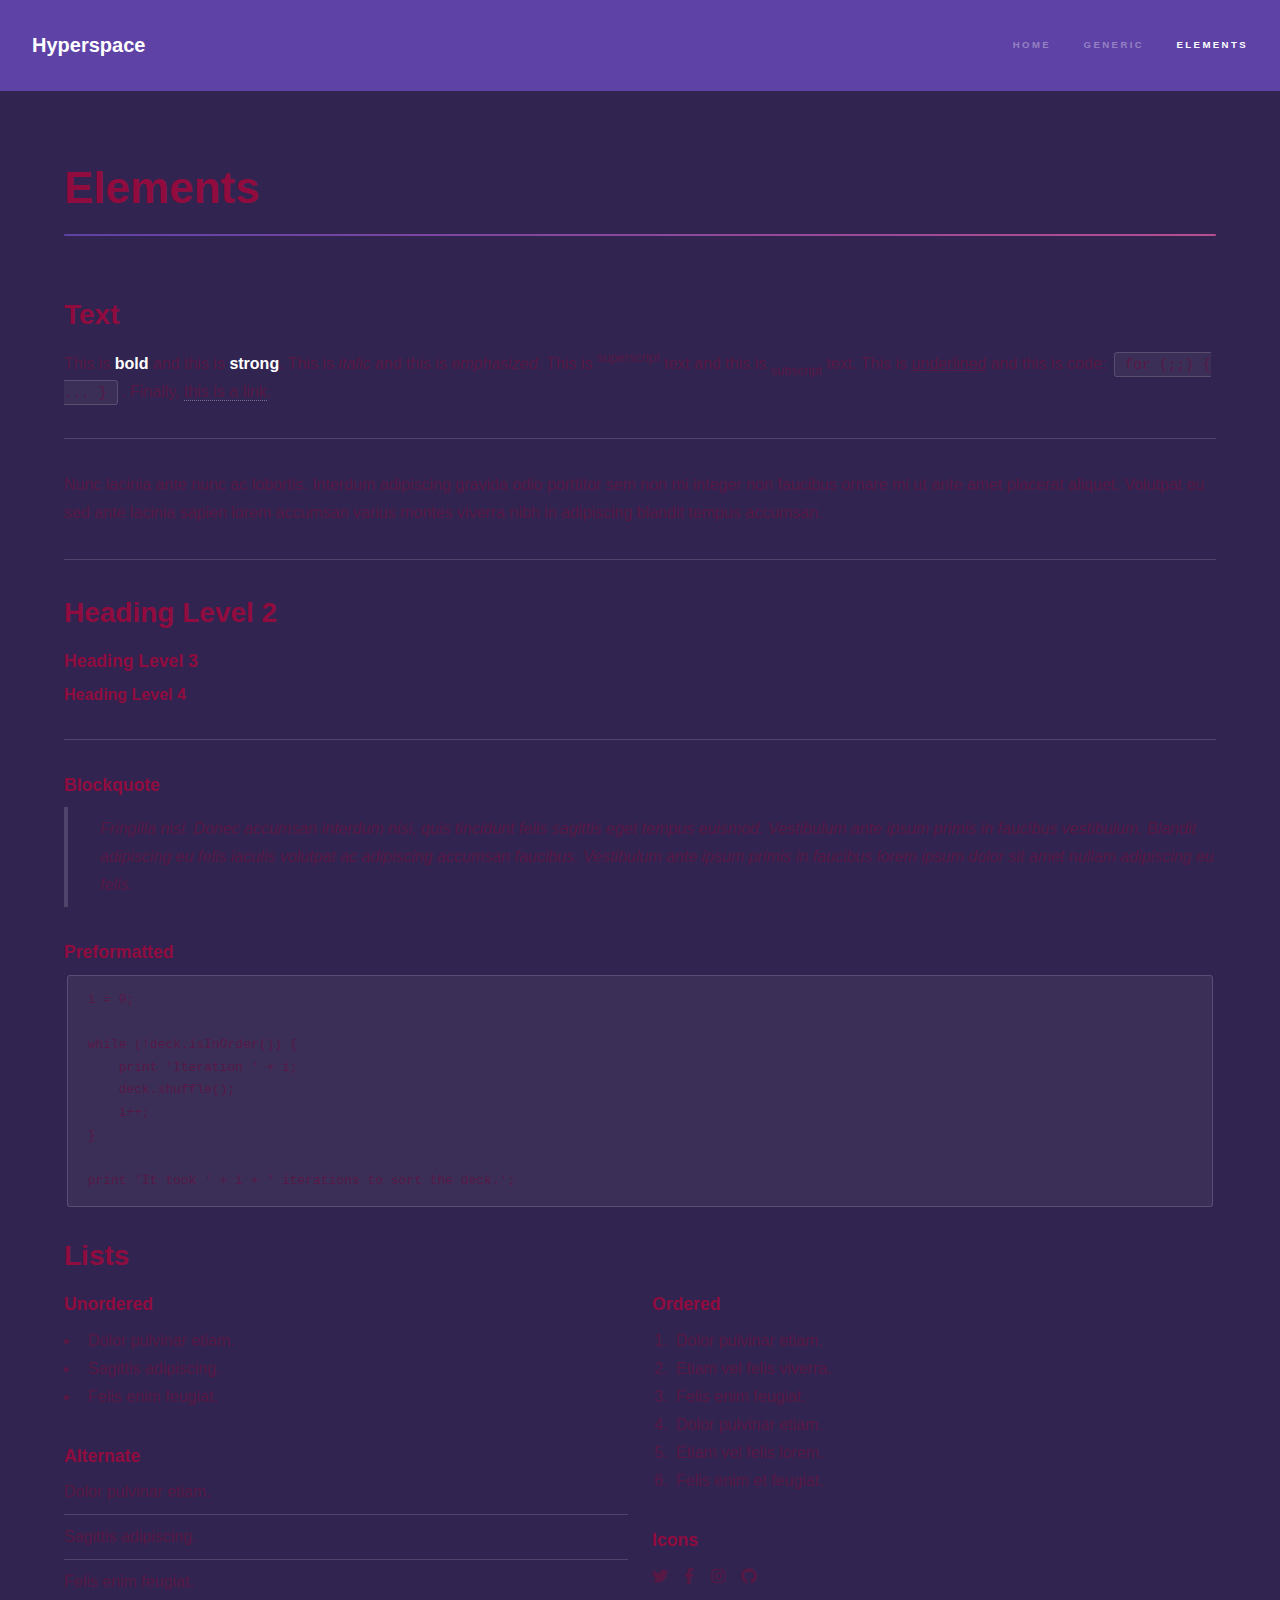
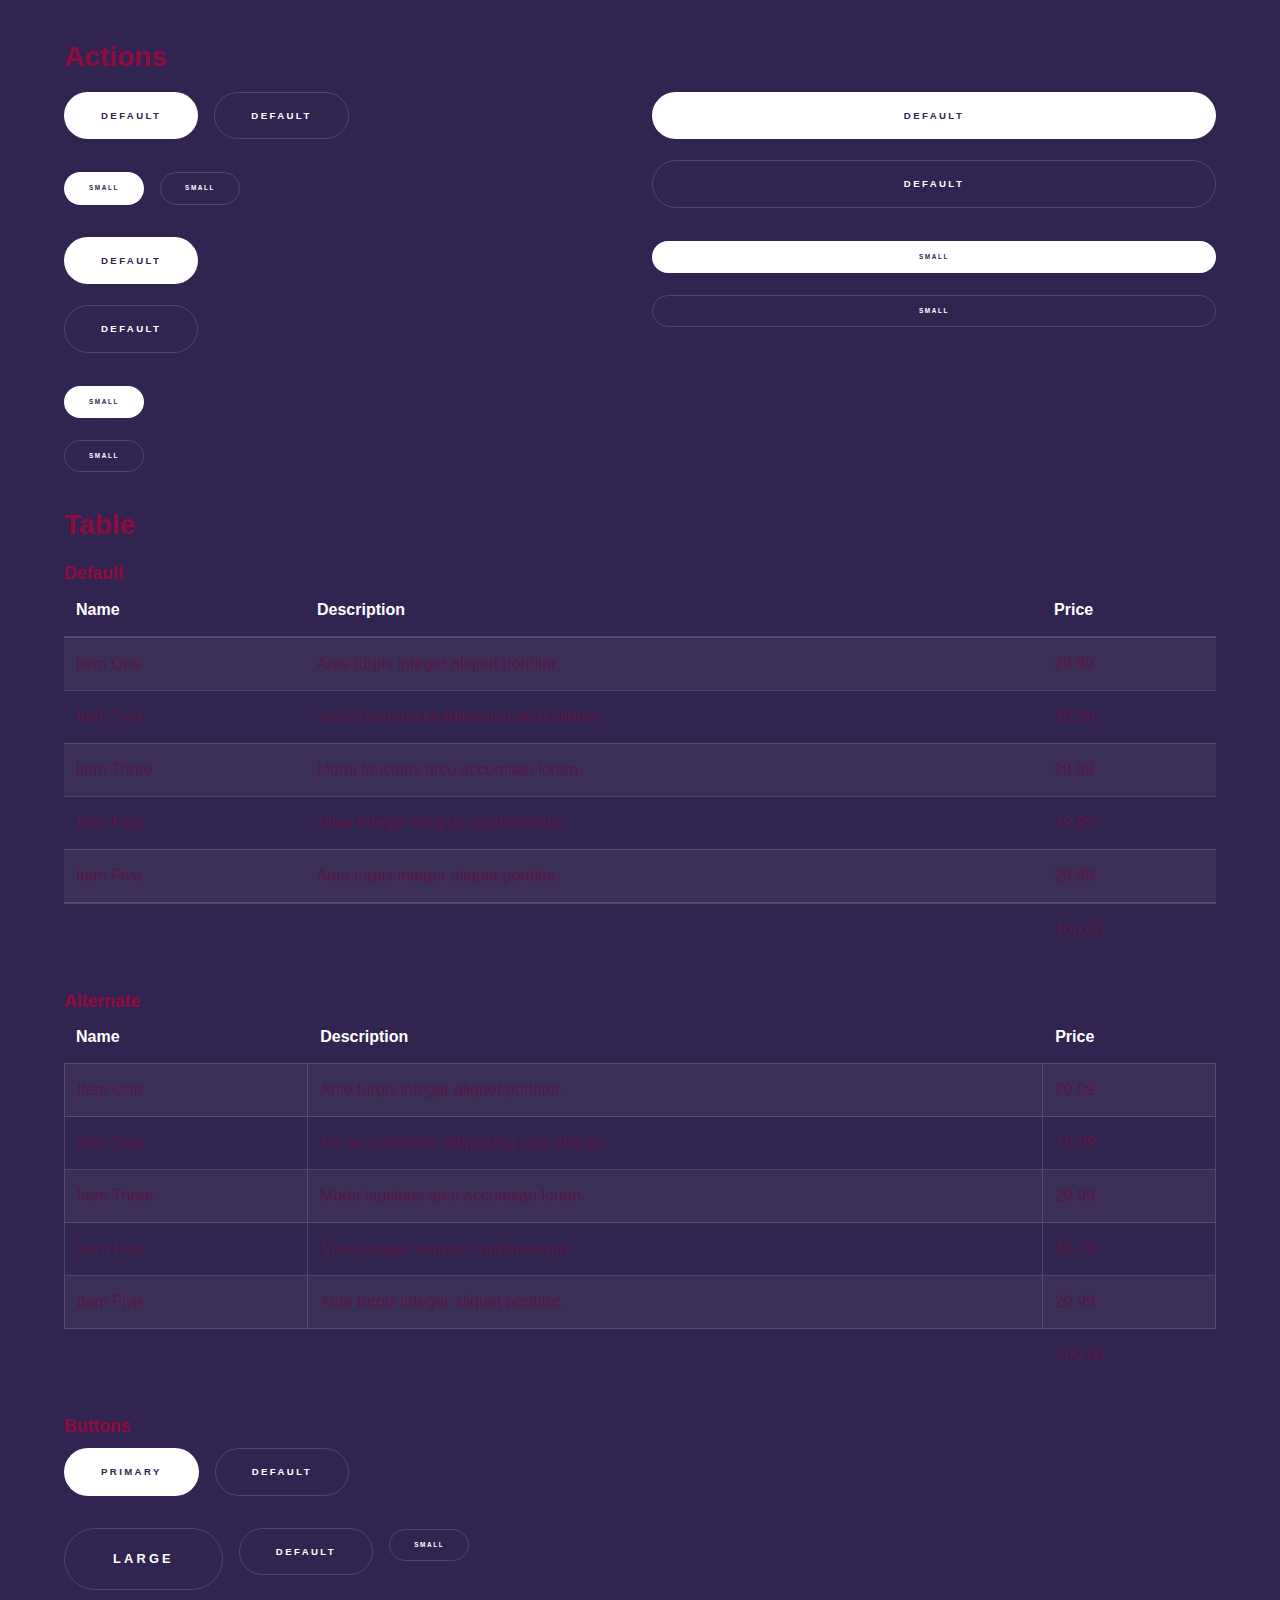
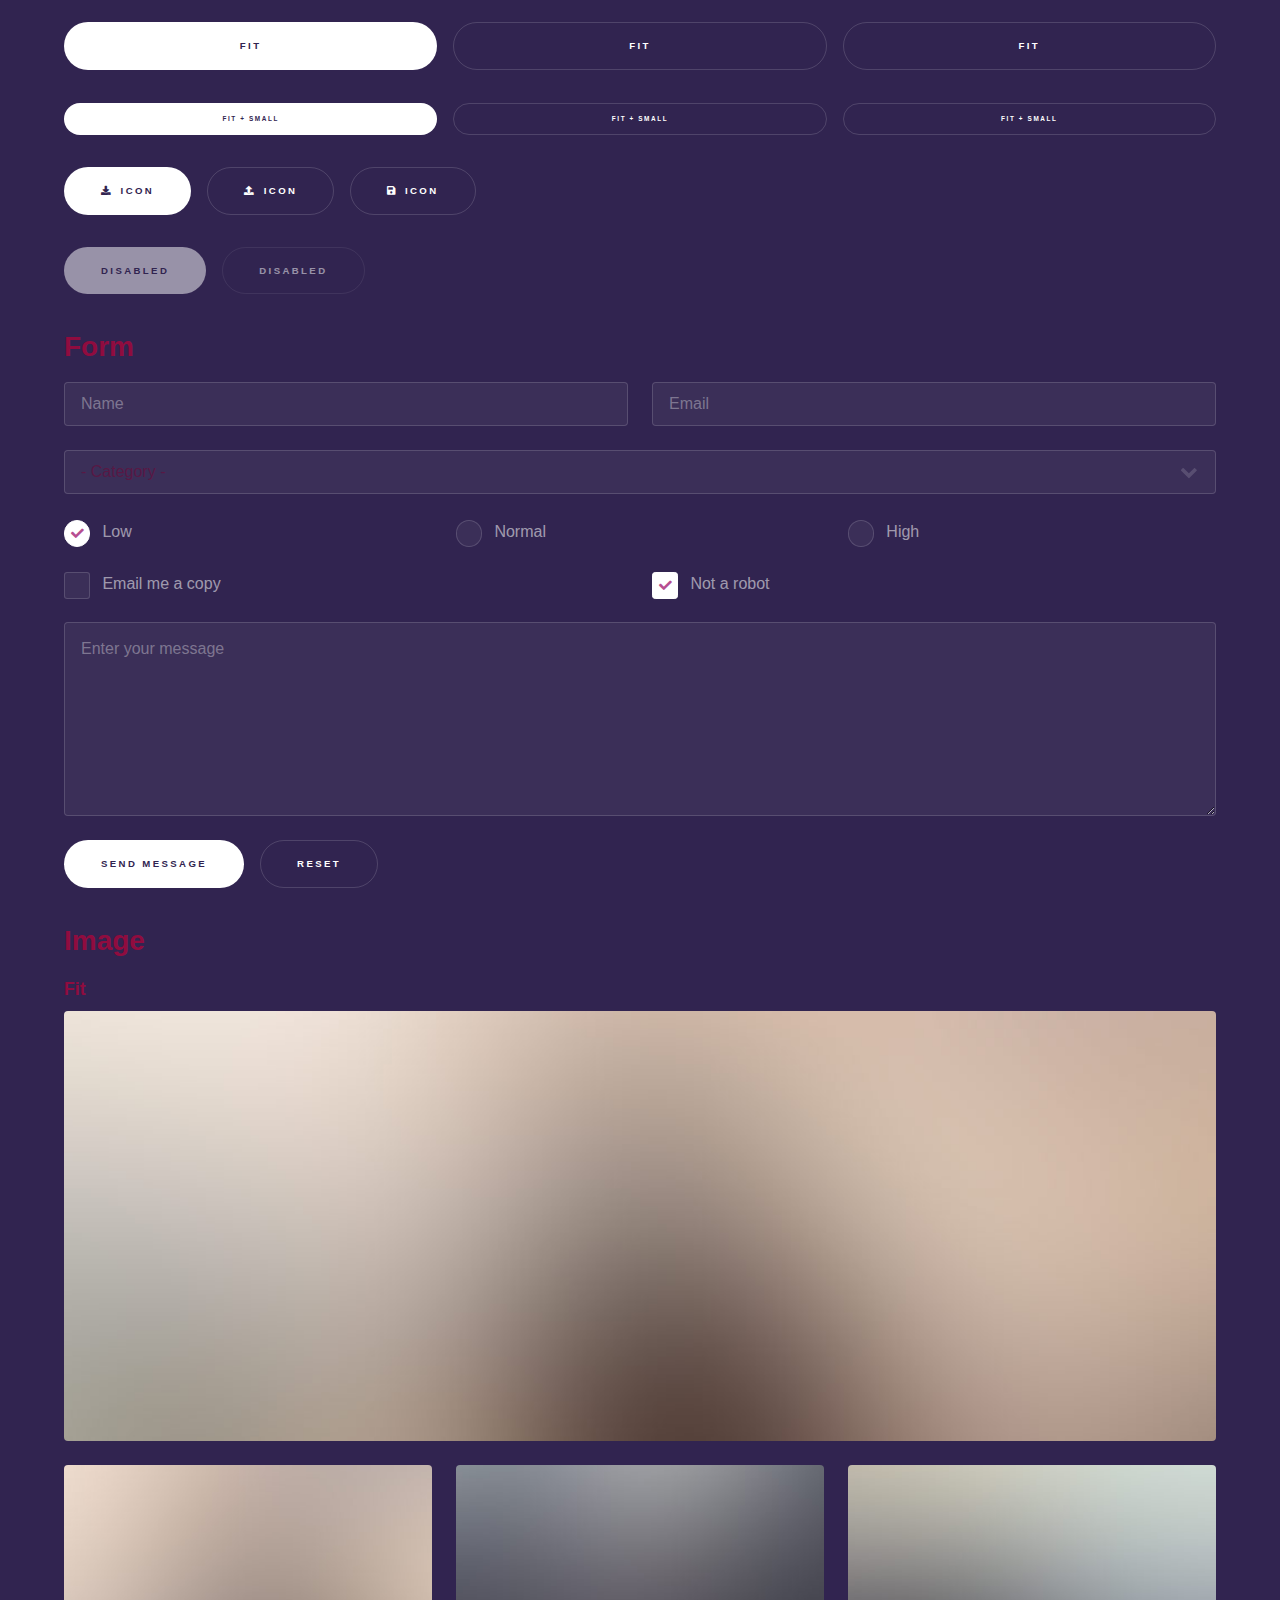
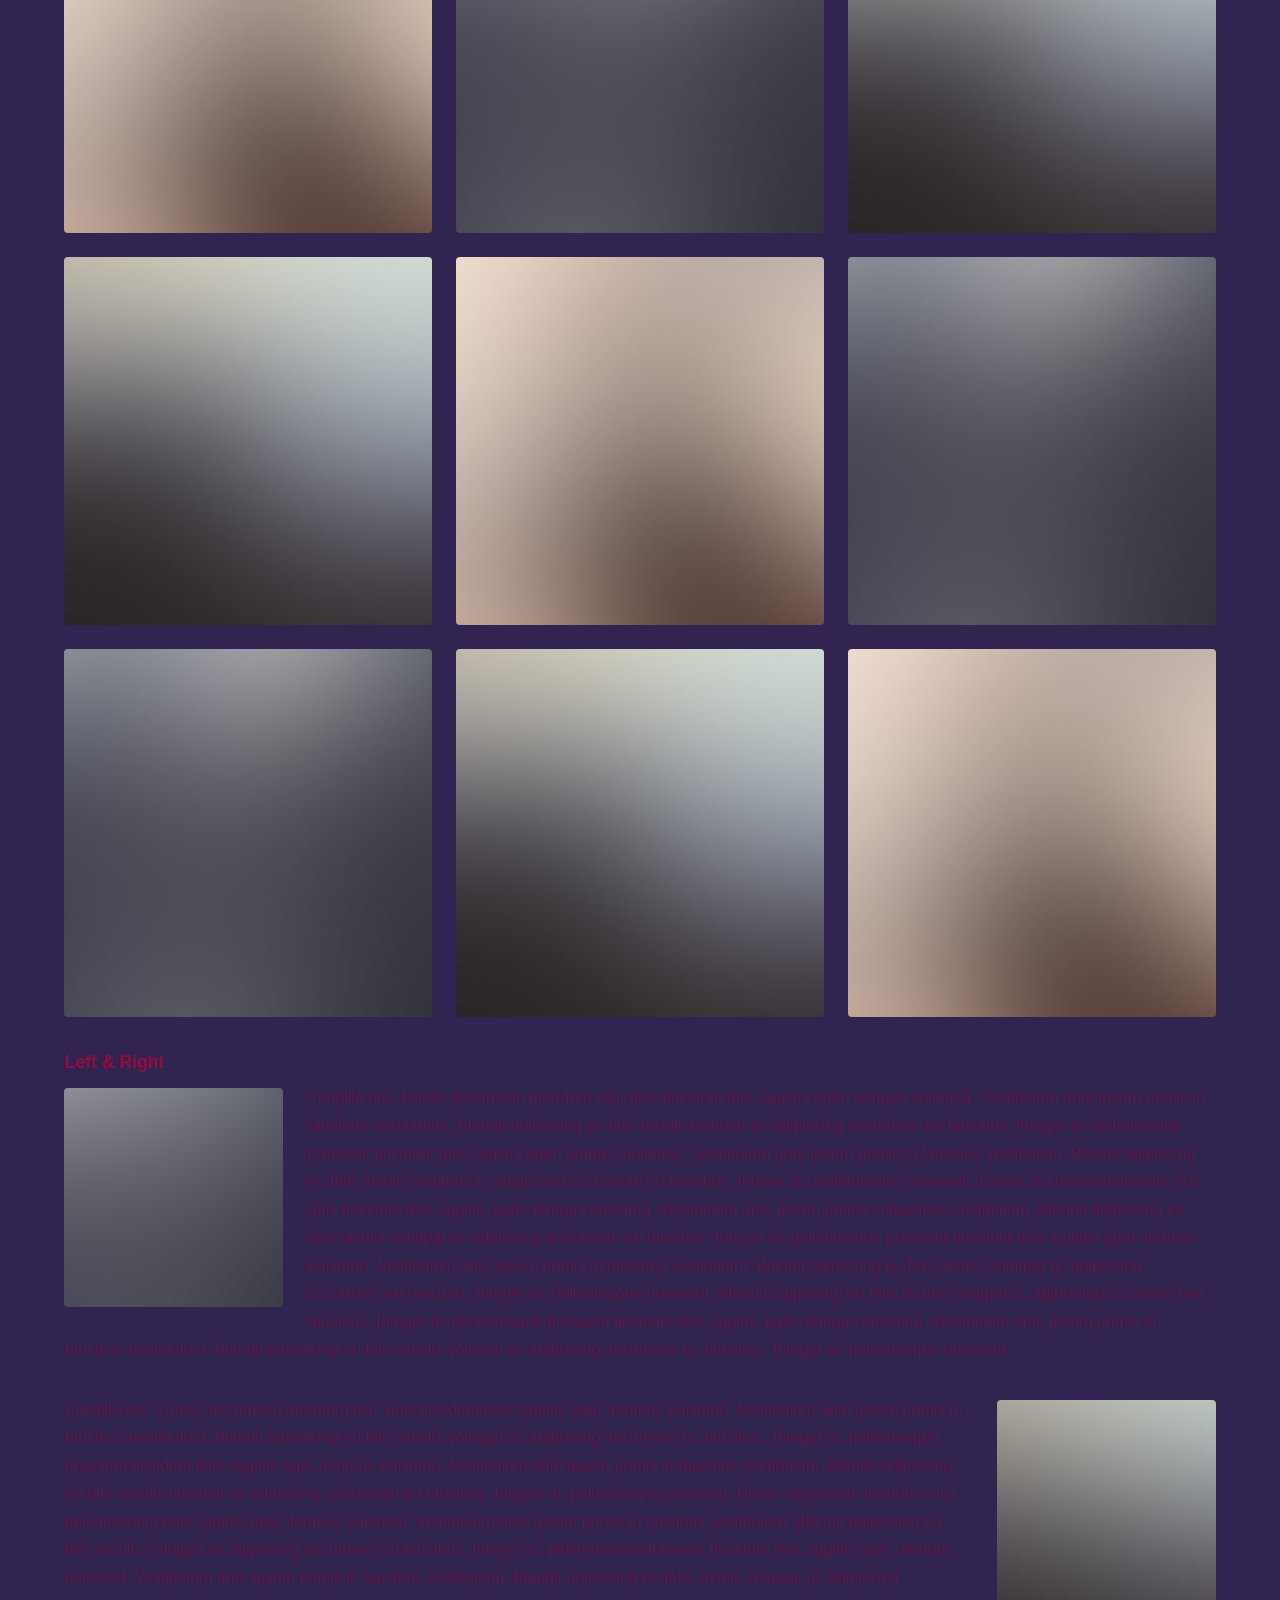
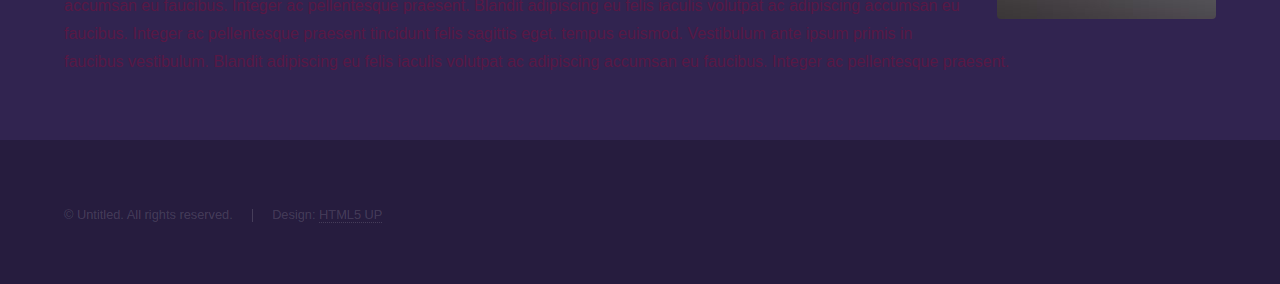
<file: elements.html>
<!DOCTYPE HTML>
<!--
	Hyperspace by HTML5 UP
	html5up.net | @ajlkn
	Free for personal and commercial use under the CCA 3.0 license (html5up.net/license)
-->
<html>
	<head>
		<title>Elements - Hyperspace by HTML5 UP</title>
		<meta charset="utf-8" />
		<meta name="viewport" content="width=device-width, initial-scale=1, user-scalable=no" />
		<link rel="stylesheet" href="assets/css/main.css" />
		<noscript><link rel="stylesheet" href="assets/css/noscript.css" /></noscript>
	</head>
	<body class="is-preload">

		<!-- Header -->
			<header id="header">
				<a href="index.html" class="title">Hyperspace</a>
				<nav>
					<ul>
						<li><a href="index.html">Home</a></li>
						<li><a href="generic.html">Generic</a></li>
						<li><a href="elements.html"  class="active">Elements</a></li>
					</ul>
				</nav>
			</header>

		<!-- Wrapper -->
			<div id="wrapper">

				<!-- Main -->
					<section id="main" class="wrapper">
						<div class="inner">
							<h1 class="major">Elements</h1>

							<!-- Text -->
								<section>
									<h2>Text</h2>
									<p>This is <b>bold</b> and this is <strong>strong</strong>. This is <i>italic</i> and this is <em>emphasized</em>.
									This is <sup>superscript</sup> text and this is <sub>subscript</sub> text.
									This is <u>underlined</u> and this is code: <code>for (;;) { ... }</code>. Finally, <a href="#">this is a link</a>.</p>
									<hr />
									<p>Nunc lacinia ante nunc ac lobortis. Interdum adipiscing gravida odio porttitor sem non mi integer non faucibus ornare mi ut ante amet placerat aliquet. Volutpat eu sed ante lacinia sapien lorem accumsan varius montes viverra nibh in adipiscing blandit tempus accumsan.</p>
									<hr />
									<h2>Heading Level 2</h2>
									<h3>Heading Level 3</h3>
									<h4>Heading Level 4</h4>
									<hr />
									<h3>Blockquote</h3>
									<blockquote>Fringilla nisl. Donec accumsan interdum nisi, quis tincidunt felis sagittis eget tempus euismod. Vestibulum ante ipsum primis in faucibus vestibulum. Blandit adipiscing eu felis iaculis volutpat ac adipiscing accumsan faucibus. Vestibulum ante ipsum primis in faucibus lorem ipsum dolor sit amet nullam adipiscing eu felis.</blockquote>
									<h3>Preformatted</h3>
									<pre><code>i = 0;

while (!deck.isInOrder()) {
    print 'Iteration ' + i;
    deck.shuffle();
    i++;
}

print 'It took ' + i + ' iterations to sort the deck.';</code></pre>
								</section>

							<!-- Lists -->
								<section>
									<h2>Lists</h2>
									<div class="row">
										<div class="col-6 col-12-medium">
											<h3>Unordered</h3>
											<ul>
												<li>Dolor pulvinar etiam.</li>
												<li>Sagittis adipiscing.</li>
												<li>Felis enim feugiat.</li>
											</ul>
											<h3>Alternate</h3>
											<ul class="alt">
												<li>Dolor pulvinar etiam.</li>
												<li>Sagittis adipiscing.</li>
												<li>Felis enim feugiat.</li>
											</ul>
										</div>
										<div class="col-6 col-12-medium">
											<h3>Ordered</h3>
											<ol>
												<li>Dolor pulvinar etiam.</li>
												<li>Etiam vel felis viverra.</li>
												<li>Felis enim feugiat.</li>
												<li>Dolor pulvinar etiam.</li>
												<li>Etiam vel felis lorem.</li>
												<li>Felis enim et feugiat.</li>
											</ol>
											<h3>Icons</h3>
											<ul class="icons">
												<li><a href="#" class="icon brands fa-twitter"><span class="label">Twitter</span></a></li>
												<li><a href="#" class="icon brands fa-facebook-f"><span class="label">Facebook</span></a></li>
												<li><a href="#" class="icon brands fa-instagram"><span class="label">Instagram</span></a></li>
												<li><a href="#" class="icon brands fa-github"><span class="label">Github</span></a></li>
											</ul>
										</div>
									</div>
									<h2>Actions</h2>
									<div class="row">
										<div class="col-6 col-12-medium">
											<ul class="actions">
												<li><a href="#" class="button primary">Default</a></li>
												<li><a href="#" class="button">Default</a></li>
											</ul>
											<ul class="actions small">
												<li><a href="#" class="button primary small">Small</a></li>
												<li><a href="#" class="button small">Small</a></li>
											</ul>
											<ul class="actions stacked">
												<li><a href="#" class="button primary">Default</a></li>
												<li><a href="#" class="button">Default</a></li>
											</ul>
											<ul class="actions stacked">
												<li><a href="#" class="button primary small">Small</a></li>
												<li><a href="#" class="button small">Small</a></li>
											</ul>
										</div>
										<div class="col-6 col-12-medium">
											<ul class="actions stacked">
												<li><a href="#" class="button primary fit">Default</a></li>
												<li><a href="#" class="button fit">Default</a></li>
											</ul>
											<ul class="actions stacked">
												<li><a href="#" class="button primary small fit">Small</a></li>
												<li><a href="#" class="button small fit">Small</a></li>
											</ul>
										</div>
									</div>
								</section>

							<!-- Table -->
								<section>
									<h2>Table</h2>
									<h3>Default</h3>
									<div class="table-wrapper">
										<table>
											<thead>
												<tr>
													<th>Name</th>
													<th>Description</th>
													<th>Price</th>
												</tr>
											</thead>
											<tbody>
												<tr>
													<td>Item One</td>
													<td>Ante turpis integer aliquet porttitor.</td>
													<td>29.99</td>
												</tr>
												<tr>
													<td>Item Two</td>
													<td>Vis ac commodo adipiscing arcu aliquet.</td>
													<td>19.99</td>
												</tr>
												<tr>
													<td>Item Three</td>
													<td> Morbi faucibus arcu accumsan lorem.</td>
													<td>29.99</td>
												</tr>
												<tr>
													<td>Item Four</td>
													<td>Vitae integer tempus condimentum.</td>
													<td>19.99</td>
												</tr>
												<tr>
													<td>Item Five</td>
													<td>Ante turpis integer aliquet porttitor.</td>
													<td>29.99</td>
												</tr>
											</tbody>
											<tfoot>
												<tr>
													<td colspan="2"></td>
													<td>100.00</td>
												</tr>
											</tfoot>
										</table>
									</div>

									<h3>Alternate</h3>
									<div class="table-wrapper">
										<table class="alt">
											<thead>
												<tr>
													<th>Name</th>
													<th>Description</th>
													<th>Price</th>
												</tr>
											</thead>
											<tbody>
												<tr>
													<td>Item One</td>
													<td>Ante turpis integer aliquet porttitor.</td>
													<td>29.99</td>
												</tr>
												<tr>
													<td>Item Two</td>
													<td>Vis ac commodo adipiscing arcu aliquet.</td>
													<td>19.99</td>
												</tr>
												<tr>
													<td>Item Three</td>
													<td> Morbi faucibus arcu accumsan lorem.</td>
													<td>29.99</td>
												</tr>
												<tr>
													<td>Item Four</td>
													<td>Vitae integer tempus condimentum.</td>
													<td>19.99</td>
												</tr>
												<tr>
													<td>Item Five</td>
													<td>Ante turpis integer aliquet porttitor.</td>
													<td>29.99</td>
												</tr>
											</tbody>
											<tfoot>
												<tr>
													<td colspan="2"></td>
													<td>100.00</td>
												</tr>
											</tfoot>
										</table>
									</div>
								</section>

							<!-- Buttons -->
								<section>
									<h3>Buttons</h3>
									<ul class="actions">
										<li><a href="#" class="button primary">Primary</a></li>
										<li><a href="#" class="button">Default</a></li>
									</ul>
									<ul class="actions">
										<li><a href="#" class="button large">Large</a></li>
										<li><a href="#" class="button">Default</a></li>
										<li><a href="#" class="button small">Small</a></li>
									</ul>
									<ul class="actions fit">
										<li><a href="#" class="button primary fit">Fit</a></li>
										<li><a href="#" class="button fit">Fit</a></li>
										<li><a href="#" class="button fit">Fit</a></li>
									</ul>
									<ul class="actions fit small">
										<li><a href="#" class="button primary fit small">Fit + Small</a></li>
										<li><a href="#" class="button fit small">Fit + Small</a></li>
										<li><a href="#" class="button fit small">Fit + Small</a></li>
									</ul>
									<ul class="actions">
										<li><a href="#" class="button primary icon solid fa-download">Icon</a></li>
										<li><a href="#" class="button icon solid fa-upload">Icon</a></li>
										<li><a href="#" class="button icon solid fa-save">Icon</a></li>
									</ul>
									<ul class="actions">
										<li><span class="button primary disabled">Disabled</span></li>
										<li><span class="button disabled">Disabled</span></li>
									</ul>
								</section>

							<!-- Form -->
								<section>
									<h2>Form</h2>
									<form method="post" action="#">
										<div class="row gtr-uniform">
											<div class="col-6 col-12-xsmall">
												<input type="text" name="demo-name" id="demo-name" value="" placeholder="Name" />
											</div>
											<div class="col-6 col-12-xsmall">
												<input type="email" name="demo-email" id="demo-email" value="" placeholder="Email" />
											</div>
											<div class="col-12">
												<select name="demo-category" id="demo-category">
													<option value="">- Category -</option>
													<option value="1">Manufacturing</option>
													<option value="1">Shipping</option>
													<option value="1">Administration</option>
													<option value="1">Human Resources</option>
												</select>
											</div>
											<div class="col-4 col-12-small">
												<input type="radio" id="demo-priority-low" name="demo-priority" checked>
												<label for="demo-priority-low">Low</label>
											</div>
											<div class="col-4 col-12-small">
												<input type="radio" id="demo-priority-normal" name="demo-priority">
												<label for="demo-priority-normal">Normal</label>
											</div>
											<div class="col-4 col-12-small">
												<input type="radio" id="demo-priority-high" name="demo-priority">
												<label for="demo-priority-high">High</label>
											</div>
											<div class="col-6 col-12-small">
												<input type="checkbox" id="demo-copy" name="demo-copy">
												<label for="demo-copy">Email me a copy</label>
											</div>
											<div class="col-6 col-12-small">
												<input type="checkbox" id="demo-human" name="demo-human" checked>
												<label for="demo-human">Not a robot</label>
											</div>
											<div class="col-12">
												<textarea name="demo-message" id="demo-message" placeholder="Enter your message" rows="6"></textarea>
											</div>
											<div class="col-12">
												<ul class="actions">
													<li><input type="submit" value="Send Message" class="primary" /></li>
													<li><input type="reset" value="Reset" /></li>
												</ul>
											</div>
										</div>
									</form>
								</section>

							<!-- Image -->
								<section>
									<h2>Image</h2>
									<h3>Fit</h3>
									<div class="box alt">
										<div class="row gtr-uniform">
											<div class="col-12"><span class="image fit"><img src="images/pic04.jpg" alt="" /></span></div>
											<div class="col-4"><span class="image fit"><img src="images/pic01.jpg" alt="" /></span></div>
											<div class="col-4"><span class="image fit"><img src="images/pic02.jpg" alt="" /></span></div>
											<div class="col-4"><span class="image fit"><img src="images/pic03.jpg" alt="" /></span></div>
											<div class="col-4"><span class="image fit"><img src="images/pic03.jpg" alt="" /></span></div>
											<div class="col-4"><span class="image fit"><img src="images/pic01.jpg" alt="" /></span></div>
											<div class="col-4"><span class="image fit"><img src="images/pic02.jpg" alt="" /></span></div>
											<div class="col-4"><span class="image fit"><img src="images/pic02.jpg" alt="" /></span></div>
											<div class="col-4"><span class="image fit"><img src="images/pic03.jpg" alt="" /></span></div>
											<div class="col-4"><span class="image fit"><img src="images/pic01.jpg" alt="" /></span></div>
										</div>
									</div>
									<h3>Left &amp; Right</h3>
									<p><span class="image left"><img src="images/pic05.jpg" alt="" /></span>Fringilla nisl. Donec accumsan interdum nisi, quis tincidunt felis sagittis eget. tempus euismod. Vestibulum ante ipsum primis in faucibus vestibulum. Blandit adipiscing eu felis iaculis volutpat ac adipiscing accumsan eu faucibus. Integer ac pellentesque praesent tincidunt felis sagittis eget. tempus euismod. Vestibulum ante ipsum primis in faucibus vestibulum. Blandit adipiscing eu felis iaculis volutpat ac adipiscing accumsan eu faucibus. Integer ac pellentesque praesent. Donec accumsan interdum nisi, quis tincidunt felis sagittis eget. tempus euismod. Vestibulum ante ipsum primis in faucibus vestibulum. Blandit adipiscing eu felis iaculis volutpat ac adipiscing accumsan eu faucibus. Integer ac pellentesque praesent tincidunt felis sagittis eget. tempus euismod. Vestibulum ante ipsum primis in faucibus vestibulum. Blandit adipiscing eu felis iaculis volutpat ac adipiscing accumsan eu faucibus. Integer ac pellentesque praesent. Blandit adipiscing eu felis iaculis volutpat ac adipiscing accumsan eu faucibus. Integer ac pellentesque praesent tincidunt felis sagittis eget. tempus euismod. Vestibulum ante ipsum primis in faucibus vestibulum. Blandit adipiscing eu felis iaculis volutpat ac adipiscing accumsan eu faucibus. Integer ac pellentesque praesent.</p>
									<p><span class="image right"><img src="images/pic06.jpg" alt="" /></span>Fringilla nisl. Donec accumsan interdum nisi, quis tincidunt felis sagittis eget. tempus euismod. Vestibulum ante ipsum primis in faucibus vestibulum. Blandit adipiscing eu felis iaculis volutpat ac adipiscing accumsan eu faucibus. Integer ac pellentesque praesent tincidunt felis sagittis eget. tempus euismod. Vestibulum ante ipsum primis in faucibus vestibulum. Blandit adipiscing eu felis iaculis volutpat ac adipiscing accumsan eu faucibus. Integer ac pellentesque praesent. Donec accumsan interdum nisi, quis tincidunt felis sagittis eget. tempus euismod. Vestibulum ante ipsum primis in faucibus vestibulum. Blandit adipiscing eu felis iaculis volutpat ac adipiscing accumsan eu faucibus. Integer ac pellentesque praesent tincidunt felis sagittis eget. tempus euismod. Vestibulum ante ipsum primis in faucibus vestibulum. Blandit adipiscing eu felis iaculis volutpat ac adipiscing accumsan eu faucibus. Integer ac pellentesque praesent. Blandit adipiscing eu felis iaculis volutpat ac adipiscing accumsan eu faucibus. Integer ac pellentesque praesent tincidunt felis sagittis eget. tempus euismod. Vestibulum ante ipsum primis in faucibus vestibulum. Blandit adipiscing eu felis iaculis volutpat ac adipiscing accumsan eu faucibus. Integer ac pellentesque praesent.</p>
								</section>

						</div>
					</section>

			</div>

		<!-- Footer -->
			<footer id="footer" class="wrapper alt">
				<div class="inner">
					<ul class="menu">
						<li>&copy; Untitled. All rights reserved.</li><li>Design: <a href="http://html5up.net">HTML5 UP</a></li>
					</ul>
				</div>
			</footer>

		<!-- Scripts -->
			<script src="assets/js/jquery.min.js"></script>
			<script src="assets/js/jquery.scrollex.min.js"></script>
			<script src="assets/js/jquery.scrolly.min.js"></script>
			<script src="assets/js/browser.min.js"></script>
			<script src="assets/js/breakpoints.min.js"></script>
			<script src="assets/js/util.js"></script>
			<script src="assets/js/main.js"></script>

	</body>
</html>
</file>
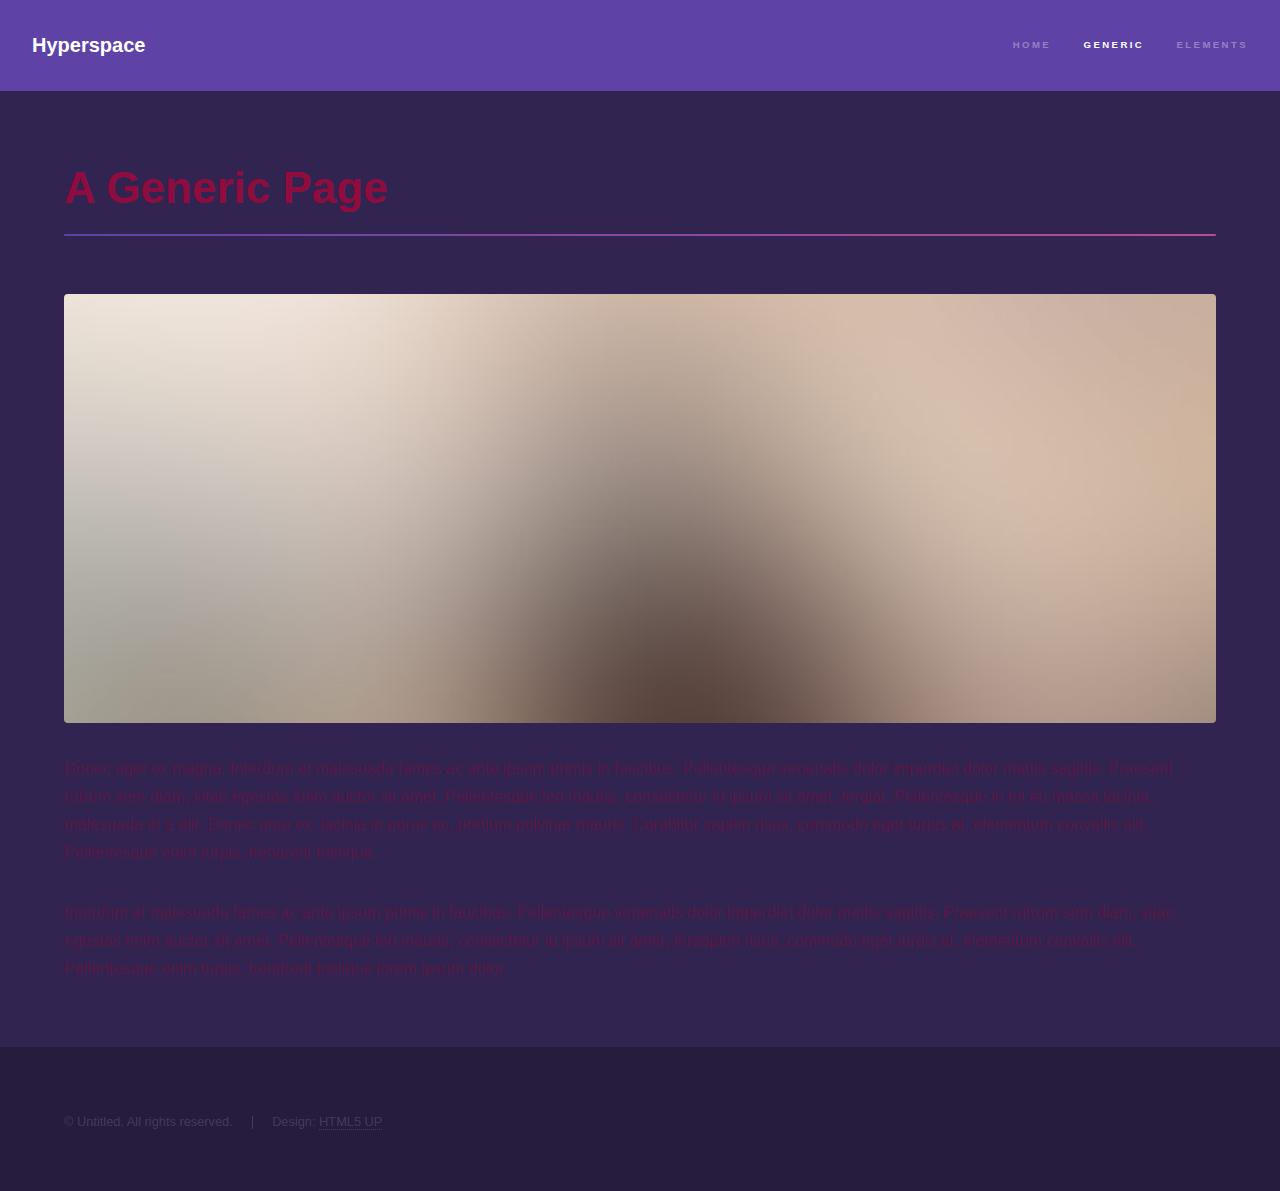
<file: generic.html>
<!DOCTYPE HTML>
<!--
	Hyperspace by HTML5 UP
	html5up.net | @ajlkn
	Free for personal and commercial use under the CCA 3.0 license (html5up.net/license)
-->
<html>
	<head>
		<title>Generic - Hyperspace by HTML5 UP</title>
		<meta charset="utf-8" />
		<meta name="viewport" content="width=device-width, initial-scale=1, user-scalable=no" />
		<link rel="stylesheet" href="assets/css/main.css" />
		<noscript><link rel="stylesheet" href="assets/css/noscript.css" /></noscript>
	</head>
	<body class="is-preload">

		<!-- Header -->
			<header id="header">
				<a href="index.html" class="title">Hyperspace</a>
				<nav>
					<ul>
						<li><a href="index.html">Home</a></li>
						<li><a href="generic.html" class="active">Generic</a></li>
						<li><a href="elements.html">Elements</a></li>
					</ul>
				</nav>
			</header>

		<!-- Wrapper -->
			<div id="wrapper">

				<!-- Main -->
					<section id="main" class="wrapper">
						<div class="inner">
							<h1 class="major">A Generic Page</h1>
							<span class="image fit"><img src="images/pic04.jpg" alt="" /></span>
							<p>Donec eget ex magna. Interdum et malesuada fames ac ante ipsum primis in faucibus. Pellentesque venenatis dolor imperdiet dolor mattis sagittis. Praesent rutrum sem diam, vitae egestas enim auctor sit amet. Pellentesque leo mauris, consectetur id ipsum sit amet, fergiat. Pellentesque in mi eu massa lacinia malesuada et a elit. Donec urna ex, lacinia in purus ac, pretium pulvinar mauris. Curabitur sapien risus, commodo eget turpis at, elementum convallis elit. Pellentesque enim turpis, hendrerit tristique.</p>
							<p>Interdum et malesuada fames ac ante ipsum primis in faucibus. Pellentesque venenatis dolor imperdiet dolor mattis sagittis. Praesent rutrum sem diam, vitae egestas enim auctor sit amet. Pellentesque leo mauris, consectetur id ipsum sit amet, fersapien risus, commodo eget turpis at, elementum convallis elit. Pellentesque enim turpis, hendrerit tristique lorem ipsum dolor.</p>
						</div>
					</section>

			</div>

		<!-- Footer -->
			<footer id="footer" class="wrapper alt">
				<div class="inner">
					<ul class="menu">
						<li>&copy; Untitled. All rights reserved.</li><li>Design: <a href="http://html5up.net">HTML5 UP</a></li>
					</ul>
				</div>
			</footer>

		<!-- Scripts -->
			<script src="assets/js/jquery.min.js"></script>
			<script src="assets/js/jquery.scrollex.min.js"></script>
			<script src="assets/js/jquery.scrolly.min.js"></script>
			<script src="assets/js/browser.min.js"></script>
			<script src="assets/js/breakpoints.min.js"></script>
			<script src="assets/js/util.js"></script>
			<script src="assets/js/main.js"></script>

	</body>
</html>
</file>
<file: assets/css/noscript.css>
/*
	Hyperspace by HTML5 UP
	html5up.net | @ajlkn
	Free for personal and commercial use under the CCA 3.0 license (html5up.net/license)
*/

/* Spotlights */

	.spotlights > section > .image:before {
		opacity: 0 !important;
	}

	.spotlights > section > .content > .inner {
		-moz-transform: none !important;
		-webkit-transform: none !important;
		-ms-transform: none !important;
		transform: none !important;
		opacity: 1 !important;
	}

/* Wrapper */

	.wrapper > .inner {
		opacity: 1 !important;
		-moz-transform: none !important;
		-webkit-transform: none !important;
		-ms-transform: none !important;
		transform: none !important;
	}

/* Sidebar */

	#sidebar > .inner {
		opacity: 1 !important;
	}

	#sidebar nav > ul > li {
		-moz-transform: none !important;
		-webkit-transform: none !important;
		-ms-transform: none !important;
		transform: none !important;
		opacity: 1 !important;
	}
</file>
<file: assets/css/main.css>
@import url(fontawesome-all.min.css);

/*
	Hyperspace by HTML5 UP
	html5up.net | @ajlkn
	Free for personal and commercial use under the CCA 3.0 license (html5up.net/license)
*/

html, body, div, span, applet, object,
iframe, h1, h2, h3, h4, h5, h6, p, blockquote,
pre, a, abbr, acronym, address, big, cite,
code, del, dfn, em, img, ins, kbd, q, s, samp,
small, strike, strong, sub, sup, tt, var, b,
u, i, center, dl, dt, dd, ol, ul, li, fieldset,
form, label, legend, table, caption, tbody,
tfoot, thead, tr, th, td, article, aside,
canvas, details, embed, figure, figcaption,
footer, header, hgroup, menu, nav, output, ruby,
section, summary, time, mark, audio, video {
	margin: 0;
	padding: 0;
	border: 0;
	font-size: 100%;
	font: inherit;
	vertical-align: baseline;}

article, aside, details, figcaption, figure,
footer, header, hgroup, menu, nav, section {
	display: block;}

body {
	line-height: 1;
}

ol, ul {
	list-style: none;
}

blockquote, q {
	quotes: none;
}

	blockquote:before, blockquote:after, q:before, q:after {
		content: '';
		content: none;
	}

table {
	border-collapse: collapse;
	border-spacing: 0;
}

body {
	-webkit-text-size-adjust: none;
}

mark {
	background-color: transparent;
	color: inherit;
}

input::-moz-focus-inner {
	border: 0;
	padding: 0;
}

input, select, textarea {
	-moz-appearance: none;
	-webkit-appearance: none;
	-ms-appearance: none;
	appearance: none;
}

/* Basic */

	@-ms-viewport {
		width: device-width;
	}

	body {
		-ms-overflow-style: scrollbar;
	}

	@media screen and (max-width: 480px) {

		html, body {
			min-width: 320px;
		}

	}

	html {
		box-sizing: border-box;
	}

	*, *:before, *:after {
		box-sizing: inherit;
	}

	body {
		background: #312450;
	}

		body.is-preload *, body.is-preload *:before, body.is-preload *:after {
			-moz-animation: none !important;
			-webkit-animation: none !important;
			-ms-animation: none !important;
			animation: none !important;
			-moz-transition: none !important;
			-webkit-transition: none !important;
			-ms-transition: none !important;
			transition: none !important;
		}

/* Type */

	body, input, select, textarea {
		color:#581845;
		font-family: Arial, Helvetica, sans-serif;
		font-size: 16.5pt;
		font-weight: normal;
		line-height: 1.75;
	}
		@media screen and (max-width: 1680px) {

			body, input, select, textarea {
				font-size: 13pt;
			}

		}

		@media screen and (max-width: 1280px) {

			body, input, select, textarea {
				font-size: 12pt;
			}

		}

		@media screen and (max-width: 360px) {

			body, input, select, textarea {
				font-size: 11pt;
			}

		}

	a {
		-moz-transition: color 0.2s ease, border-bottom-color 0.2s ease;
		-webkit-transition: color 0.2s ease, border-bottom-color 0.2s ease;
		-ms-transition: color 0.2s ease, border-bottom-color 0.2s ease;
		transition: color 0.2s ease, border-bottom-color 0.2s ease;
		border-bottom: dotted 1px rgba(255, 255, 255, 0.35);
		color: inherit;
		text-decoration: none;
	}

		a:hover {
			border-bottom-color: transparent;
			color: #ffffff;
		}

	strong, b {
		color: #ffffff;
		font-weight: bold;
	}

	em, i {
		font-style: italic;
	}

	p {
		margin: 0 0 2em 0;
	}

	h1, h2, h3, h4, h5, h6 {
		color: #900c3f;
		font-weight: bold;
		line-height: 1.5;
		margin: 0 0 0.5em 0;
	}

		h1 a, h2 a, h3 a, h4 a, h5 a, h6 a {
			color: inherit;
			text-decoration: none;
		}

	h1 {
		font-size: 2.75em;
	}

		h1.major {
			margin: 0 0 1.3em 0;
			position: relative;
			padding-bottom: 0.35em;
		}

			h1.major:after {
				background-image: -moz-linear-gradient(to right, #5e42a6, #b74e91);
				background-image: -webkit-linear-gradient(to right, #5e42a6, #b74e91);
				background-image: -ms-linear-gradient(to right, #5e42a6, #b74e91);
				background-image: linear-gradient(to right, #5e42a6, #b74e91);
				-moz-transition: max-width 0.2s ease;
				-webkit-transition: max-width 0.2s ease;
				-ms-transition: max-width 0.2s ease;
				transition: max-width 0.2s ease;
				border-radius: 0.2em;
				bottom: 0;
				content: '';
				height: 0.05em;
				position: absolute;
				right: 0;
				width: 100%;
			}

	h2 {
		font-size: 1.75em;
	}

	h3 {
		font-size: 1.1em;
	}

	h4 {
		font-size: 1em;
	}

	h5 {
		font-size: 0.8em;
	}

	h6 {
		font-size: 0.6em;
	}

	@media screen and (max-width: 736px) {

		h1 {
			font-size: 2em;
		}

		h2 {
			font-size: 1.25em;
		}

		h3 {
			font-size: 1em;
		}

		h4 {
			font-size: 0.8em;
		}

		h5 {
			font-size: 0.6em;
		}

		h6 {
			font-size: 0.6em;
		}

	}

	sub {
		font-size: 0.8em;
		position: relative;
		top: 0.5em;
	}

	sup {
		font-size: 0.8em;
		position: relative;
		top: -0.5em;
	}

	blockquote {
		border-left: solid 4px rgba(255, 255, 255, 0.15);
		font-style: italic;
		margin: 0 0 2em 0;
		padding: 0.5em 0 0.5em 2em;
	}

	code {
		background: rgba(255, 255, 255, 0.05);
		border-radius: 0.25em;
		border: solid 1px rgba(255, 255, 255, 0.15);
		font-family: "Courier New", monospace;
		font-size: 0.9em;
		margin: 0 0.25em;
		padding: 0.25em 0.65em;
	}

	pre {
		-webkit-overflow-scrolling: touch;
		font-family: "Courier New", monospace;
		font-size: 0.9em;
		margin: 0 0 2em 0;
	}

		pre code {
			display: block;
			line-height: 1.75em;
			padding: 1em 1.5em;
			overflow-x: auto;
		}

	hr {
		border: 0;
		border-bottom: solid 1px rgba(255, 255, 255, 0.15);
		margin: 2em 0;
	}

		hr.major {
			margin: 3em 0;
		}

	.align-left {
		text-align: left;
	}

	.align-center {
		text-align: center;
	}

	.align-right {
		text-align: right;
	}

/* Row */

	.row {
		display: flex;
		flex-wrap: wrap;
		box-sizing: border-box;
		align-items: stretch;
	}

		.row > * {
			box-sizing: border-box;
		}

		.row.gtr-uniform > * > :last-child {
			margin-bottom: 0;
		}

		.row.aln-left {
			justify-content: flex-start;
		}

		.row.aln-center {
			justify-content: center;
		}

		.row.aln-right {
			justify-content: flex-end;
		}

		.row.aln-top {
			align-items: flex-start;
		}

		.row.aln-middle {
			align-items: center;
		}

		.row.aln-bottom {
			align-items: flex-end;
		}

		.row > .imp {
			order: -1;
		}

		.row > .col-1 {
			width: 8.33333%;
		}

		.row > .off-1 {
			margin-left: 8.33333%;
		}

		.row > .col-2 {
			width: 16.66667%;
		}

		.row > .off-2 {
			margin-left: 16.66667%;
		}

		.row > .col-3 {
			width: 25%;
		}

		.row > .off-3 {
			margin-left: 25%;
		}

		.row > .col-4 {
			width: 33.33333%;
		}

		.row > .off-4 {
			margin-left: 33.33333%;
		}

		.row > .col-5 {
			width: 41.66667%;
		}

		.row > .off-5 {
			margin-left: 41.66667%;
		}

		.row > .col-6 {
			width: 50%;
		}

		.row > .off-6 {
			margin-left: 50%;
		}

		.row > .col-7 {
			width: 58.33333%;
		}

		.row > .off-7 {
			margin-left: 58.33333%;
		}

		.row > .col-8 {
			width: 66.66667%;
		}

		.row > .off-8 {
			margin-left: 66.66667%;
		}

		.row > .col-9 {
			width: 75%;
		}

		.row > .off-9 {
			margin-left: 75%;
		}

		.row > .col-10 {
			width: 83.33333%;
		}

		.row > .off-10 {
			margin-left: 83.33333%;
		}

		.row > .col-11 {
			width: 91.66667%;
		}

		.row > .off-11 {
			margin-left: 91.66667%;
		}

		.row > .col-12 {
			width: 100%;
		}

		.row > .off-12 {
			margin-left: 100%;
		}

		.row.gtr-0 {
			margin-top: 0;
			margin-left: 0em;
		}

			.row.gtr-0 > * {
				padding: 0 0 0 0em;
			}

			.row.gtr-0.gtr-uniform {
				margin-top: 0em;
			}

				.row.gtr-0.gtr-uniform > * {
					padding-top: 0em;
				}

		.row.gtr-25 {
			margin-top: 0;
			margin-left: -0.375em;
		}

			.row.gtr-25 > * {
				padding: 0 0 0 0.375em;
			}

			.row.gtr-25.gtr-uniform {
				margin-top: -0.375em;
			}

				.row.gtr-25.gtr-uniform > * {
					padding-top: 0.375em;
				}

		.row.gtr-50 {
			margin-top: 0;
			margin-left: -0.75em;
		}

			.row.gtr-50 > * {
				padding: 0 0 0 0.75em;
			}

			.row.gtr-50.gtr-uniform {
				margin-top: -0.75em;
			}

				.row.gtr-50.gtr-uniform > * {
					padding-top: 0.75em;
				}

		.row {
			margin-top: 0;
			margin-left: -1.5em;
		}

			.row > * {
				padding: 0 0 0 1.5em;
			}

			.row.gtr-uniform {
				margin-top: -1.5em;
			}

				.row.gtr-uniform > * {
					padding-top: 1.5em;
				}

		.row.gtr-150 {
			margin-top: 0;
			margin-left: -2.25em;
		}

			.row.gtr-150 > * {
				padding: 0 0 0 2.25em;
			}

			.row.gtr-150.gtr-uniform {
				margin-top: -2.25em;
			}

				.row.gtr-150.gtr-uniform > * {
					padding-top: 2.25em;
				}

		.row.gtr-200 {
			margin-top: 0;
			margin-left: -3em;
		}

			.row.gtr-200 > * {
				padding: 0 0 0 3em;
			}

			.row.gtr-200.gtr-uniform {
				margin-top: -3em;
			}

				.row.gtr-200.gtr-uniform > * {
					padding-top: 3em;
				}

		@media screen and (max-width: 1680px) {

			.row {
				display: flex;
				flex-wrap: wrap;
				box-sizing: border-box;
				align-items: stretch;
			}

				.row > * {
					box-sizing: border-box;
				}

				.row.gtr-uniform > * > :last-child {
					margin-bottom: 0;
				}

				.row.aln-left {
					justify-content: flex-start;
				}

				.row.aln-center {
					justify-content: center;
				}

				.row.aln-right {
					justify-content: flex-end;
				}

				.row.aln-top {
					align-items: flex-start;
				}

				.row.aln-middle {
					align-items: center;
				}

				.row.aln-bottom {
					align-items: flex-end;
				}

				.row > .imp-xlarge {
					order: -1;
				}

				.row > .col-1-xlarge {
					width: 8.33333%;
				}

				.row > .off-1-xlarge {
					margin-left: 8.33333%;
				}

				.row > .col-2-xlarge {
					width: 16.66667%;
				}

				.row > .off-2-xlarge {
					margin-left: 16.66667%;
				}

				.row > .col-3-xlarge {
					width: 25%;
				}

				.row > .off-3-xlarge {
					margin-left: 25%;
				}

				.row > .col-4-xlarge {
					width: 33.33333%;
				}

				.row > .off-4-xlarge {
					margin-left: 33.33333%;
				}

				.row > .col-5-xlarge {
					width: 41.66667%;
				}

				.row > .off-5-xlarge {
					margin-left: 41.66667%;
				}

				.row > .col-6-xlarge {
					width: 50%;
				}

				.row > .off-6-xlarge {
					margin-left: 50%;
				}

				.row > .col-7-xlarge {
					width: 58.33333%;
				}

				.row > .off-7-xlarge {
					margin-left: 58.33333%;
				}

				.row > .col-8-xlarge {
					width: 66.66667%;
				}

				.row > .off-8-xlarge {
					margin-left: 66.66667%;
				}

				.row > .col-9-xlarge {
					width: 75%;
				}

				.row > .off-9-xlarge {
					margin-left: 75%;
				}

				.row > .col-10-xlarge {
					width: 83.33333%;
				}

				.row > .off-10-xlarge {
					margin-left: 83.33333%;
				}

				.row > .col-11-xlarge {
					width: 91.66667%;
				}

				.row > .off-11-xlarge {
					margin-left: 91.66667%;
				}

				.row > .col-12-xlarge {
					width: 100%;
				}

				.row > .off-12-xlarge {
					margin-left: 100%;
				}

				.row.gtr-0 {
					margin-top: 0;
					margin-left: 0em;
				}

					.row.gtr-0 > * {
						padding: 0 0 0 0em;
					}

					.row.gtr-0.gtr-uniform {
						margin-top: 0em;
					}

						.row.gtr-0.gtr-uniform > * {
							padding-top: 0em;
						}

				.row.gtr-25 {
					margin-top: 0;
					margin-left: -0.375em;
				}

					.row.gtr-25 > * {
						padding: 0 0 0 0.375em;
					}

					.row.gtr-25.gtr-uniform {
						margin-top: -0.375em;
					}

						.row.gtr-25.gtr-uniform > * {
							padding-top: 0.375em;
						}

				.row.gtr-50 {
					margin-top: 0;
					margin-left: -0.75em;
				}

					.row.gtr-50 > * {
						padding: 0 0 0 0.75em;
					}

					.row.gtr-50.gtr-uniform {
						margin-top: -0.75em;
					}

						.row.gtr-50.gtr-uniform > * {
							padding-top: 0.75em;
						}

				.row {
					margin-top: 0;
					margin-left: -1.5em;
				}

					.row > * {
						padding: 0 0 0 1.5em;
					}

					.row.gtr-uniform {
						margin-top: -1.5em;
					}

						.row.gtr-uniform > * {
							padding-top: 1.5em;
						}

				.row.gtr-150 {
					margin-top: 0;
					margin-left: -2.25em;
				}

					.row.gtr-150 > * {
						padding: 0 0 0 2.25em;
					}

					.row.gtr-150.gtr-uniform {
						margin-top: -2.25em;
					}

						.row.gtr-150.gtr-uniform > * {
							padding-top: 2.25em;
						}

				.row.gtr-200 {
					margin-top: 0;
					margin-left: -3em;
				}

					.row.gtr-200 > * {
						padding: 0 0 0 3em;
					}

					.row.gtr-200.gtr-uniform {
						margin-top: -3em;
					}

						.row.gtr-200.gtr-uniform > * {
							padding-top: 3em;
						}

		}

		@media screen and (max-width: 1280px) {

			.row {
				display: flex;
				flex-wrap: wrap;
				box-sizing: border-box;
				align-items: stretch;
			}

				.row > * {
					box-sizing: border-box;
				}

				.row.gtr-uniform > * > :last-child {
					margin-bottom: 0;
				}

				.row.aln-left {
					justify-content: flex-start;
				}

				.row.aln-center {
					justify-content: center;
				}

				.row.aln-right {
					justify-content: flex-end;
				}

				.row.aln-top {
					align-items: flex-start;
				}

				.row.aln-middle {
					align-items: center;
				}

				.row.aln-bottom {
					align-items: flex-end;
				}

				.row > .imp-large {
					order: -1;
				}

				.row > .col-1-large {
					width: 8.33333%;
				}

				.row > .off-1-large {
					margin-left: 8.33333%;
				}

				.row > .col-2-large {
					width: 16.66667%;
				}

				.row > .off-2-large {
					margin-left: 16.66667%;
				}

				.row > .col-3-large {
					width: 25%;
				}

				.row > .off-3-large {
					margin-left: 25%;
				}

				.row > .col-4-large {
					width: 33.33333%;
				}

				.row > .off-4-large {
					margin-left: 33.33333%;
				}

				.row > .col-5-large {
					width: 41.66667%;
				}

				.row > .off-5-large {
					margin-left: 41.66667%;
				}

				.row > .col-6-large {
					width: 50%;
				}

				.row > .off-6-large {
					margin-left: 50%;
				}

				.row > .col-7-large {
					width: 58.33333%;
				}

				.row > .off-7-large {
					margin-left: 58.33333%;
				}

				.row > .col-8-large {
					width: 66.66667%;
				}

				.row > .off-8-large {
					margin-left: 66.66667%;
				}

				.row > .col-9-large {
					width: 75%;
				}

				.row > .off-9-large {
					margin-left: 75%;
				}

				.row > .col-10-large {
					width: 83.33333%;
				}

				.row > .off-10-large {
					margin-left: 83.33333%;
				}

				.row > .col-11-large {
					width: 91.66667%;
				}

				.row > .off-11-large {
					margin-left: 91.66667%;
				}

				.row > .col-12-large {
					width: 100%;
				}

				.row > .off-12-large {
					margin-left: 100%;
				}

				.row.gtr-0 {
					margin-top: 0;
					margin-left: 0em;
				}

					.row.gtr-0 > * {
						padding: 0 0 0 0em;
					}

					.row.gtr-0.gtr-uniform {
						margin-top: 0em;
					}

						.row.gtr-0.gtr-uniform > * {
							padding-top: 0em;
						}

				.row.gtr-25 {
					margin-top: 0;
					margin-left: -0.375em;
				}

					.row.gtr-25 > * {
						padding: 0 0 0 0.375em;
					}

					.row.gtr-25.gtr-uniform {
						margin-top: -0.375em;
					}

						.row.gtr-25.gtr-uniform > * {
							padding-top: 0.375em;
						}

				.row.gtr-50 {
					margin-top: 0;
					margin-left: -0.75em;
				}

					.row.gtr-50 > * {
						padding: 0 0 0 0.75em;
					}

					.row.gtr-50.gtr-uniform {
						margin-top: -0.75em;
					}

						.row.gtr-50.gtr-uniform > * {
							padding-top: 0.75em;
						}

				.row {
					margin-top: 0;
					margin-left: -1.5em;
				}

					.row > * {
						padding: 0 0 0 1.5em;
					}

					.row.gtr-uniform {
						margin-top: -1.5em;
					}

						.row.gtr-uniform > * {
							padding-top: 1.5em;
						}

				.row.gtr-150 {
					margin-top: 0;
					margin-left: -2.25em;
				}

					.row.gtr-150 > * {
						padding: 0 0 0 2.25em;
					}

					.row.gtr-150.gtr-uniform {
						margin-top: -2.25em;
					}

						.row.gtr-150.gtr-uniform > * {
							padding-top: 2.25em;
						}

				.row.gtr-200 {
					margin-top: 0;
					margin-left: -3em;
				}

					.row.gtr-200 > * {
						padding: 0 0 0 3em;
					}

					.row.gtr-200.gtr-uniform {
						margin-top: -3em;
					}

						.row.gtr-200.gtr-uniform > * {
							padding-top: 3em;
						}

		}

		@media screen and (max-width: 980px) {

			.row {
				display: flex;
				flex-wrap: wrap;
				box-sizing: border-box;
				align-items: stretch;
			}

				.row > * {
					box-sizing: border-box;
				}

				.row.gtr-uniform > * > :last-child {
					margin-bottom: 0;
				}

				.row.aln-left {
					justify-content: flex-start;
				}

				.row.aln-center {
					justify-content: center;
				}

				.row.aln-right {
					justify-content: flex-end;
				}

				.row.aln-top {
					align-items: flex-start;
				}

				.row.aln-middle {
					align-items: center;
				}

				.row.aln-bottom {
					align-items: flex-end;
				}

				.row > .imp-medium {
					order: -1;
				}

				.row > .col-1-medium {
					width: 8.33333%;
				}

				.row > .off-1-medium {
					margin-left: 8.33333%;
				}

				.row > .col-2-medium {
					width: 16.66667%;
				}

				.row > .off-2-medium {
					margin-left: 16.66667%;
				}

				.row > .col-3-medium {
					width: 25%;
				}

				.row > .off-3-medium {
					margin-left: 25%;
				}

				.row > .col-4-medium {
					width: 33.33333%;
				}

				.row > .off-4-medium {
					margin-left: 33.33333%;
				}

				.row > .col-5-medium {
					width: 41.66667%;
				}

				.row > .off-5-medium {
					margin-left: 41.66667%;
				}

				.row > .col-6-medium {
					width: 50%;
				}

				.row > .off-6-medium {
					margin-left: 50%;
				}

				.row > .col-7-medium {
					width: 58.33333%;
				}

				.row > .off-7-medium {
					margin-left: 58.33333%;
				}

				.row > .col-8-medium {
					width: 66.66667%;
				}

				.row > .off-8-medium {
					margin-left: 66.66667%;
				}

				.row > .col-9-medium {
					width: 75%;
				}

				.row > .off-9-medium {
					margin-left: 75%;
				}

				.row > .col-10-medium {
					width: 83.33333%;
				}

				.row > .off-10-medium {
					margin-left: 83.33333%;
				}

				.row > .col-11-medium {
					width: 91.66667%;
				}

				.row > .off-11-medium {
					margin-left: 91.66667%;
				}

				.row > .col-12-medium {
					width: 100%;
				}

				.row > .off-12-medium {
					margin-left: 100%;
				}

				.row.gtr-0 {
					margin-top: 0;
					margin-left: 0em;
				}

					.row.gtr-0 > * {
						padding: 0 0 0 0em;
					}

					.row.gtr-0.gtr-uniform {
						margin-top: 0em;
					}

						.row.gtr-0.gtr-uniform > * {
							padding-top: 0em;
						}

				.row.gtr-25 {
					margin-top: 0;
					margin-left: -0.375em;
				}

					.row.gtr-25 > * {
						padding: 0 0 0 0.375em;
					}

					.row.gtr-25.gtr-uniform {
						margin-top: -0.375em;
					}

						.row.gtr-25.gtr-uniform > * {
							padding-top: 0.375em;
						}

				.row.gtr-50 {
					margin-top: 0;
					margin-left: -0.75em;
				}

					.row.gtr-50 > * {
						padding: 0 0 0 0.75em;
					}

					.row.gtr-50.gtr-uniform {
						margin-top: -0.75em;
					}

						.row.gtr-50.gtr-uniform > * {
							padding-top: 0.75em;
						}

				.row {
					margin-top: 0;
					margin-left: -1.5em;
				}

					.row > * {
						padding: 0 0 0 1.5em;
					}

					.row.gtr-uniform {
						margin-top: -1.5em;
					}

						.row.gtr-uniform > * {
							padding-top: 1.5em;
						}

				.row.gtr-150 {
					margin-top: 0;
					margin-left: -2.25em;
				}

					.row.gtr-150 > * {
						padding: 0 0 0 2.25em;
					}

					.row.gtr-150.gtr-uniform {
						margin-top: -2.25em;
					}

						.row.gtr-150.gtr-uniform > * {
							padding-top: 2.25em;
						}

				.row.gtr-200 {
					margin-top: 0;
					margin-left: -3em;
				}

					.row.gtr-200 > * {
						padding: 0 0 0 3em;
					}

					.row.gtr-200.gtr-uniform {
						margin-top: -3em;
					}

						.row.gtr-200.gtr-uniform > * {
							padding-top: 3em;
						}

		}

		@media screen and (max-width: 736px) {

			.row {
				display: flex;
				flex-wrap: wrap;
				box-sizing: border-box;
				align-items: stretch;
			}

				.row > * {
					box-sizing: border-box;
				}

				.row.gtr-uniform > * > :last-child {
					margin-bottom: 0;
				}

				.row.aln-left {
					justify-content: flex-start;
				}

				.row.aln-center {
					justify-content: center;
				}

				.row.aln-right {
					justify-content: flex-end;
				}

				.row.aln-top {
					align-items: flex-start;
				}

				.row.aln-middle {
					align-items: center;
				}

				.row.aln-bottom {
					align-items: flex-end;
				}

				.row > .imp-small {
					order: -1;
				}

				.row > .col-1-small {
					width: 8.33333%;
				}

				.row > .off-1-small {
					margin-left: 8.33333%;
				}

				.row > .col-2-small {
					width: 16.66667%;
				}

				.row > .off-2-small {
					margin-left: 16.66667%;
				}

				.row > .col-3-small {
					width: 25%;
				}

				.row > .off-3-small {
					margin-left: 25%;
				}

				.row > .col-4-small {
					width: 33.33333%;
				}

				.row > .off-4-small {
					margin-left: 33.33333%;
				}

				.row > .col-5-small {
					width: 41.66667%;
				}

				.row > .off-5-small {
					margin-left: 41.66667%;
				}

				.row > .col-6-small {
					width: 50%;
				}

				.row > .off-6-small {
					margin-left: 50%;
				}

				.row > .col-7-small {
					width: 58.33333%;
				}

				.row > .off-7-small {
					margin-left: 58.33333%;
				}

				.row > .col-8-small {
					width: 66.66667%;
				}

				.row > .off-8-small {
					margin-left: 66.66667%;
				}

				.row > .col-9-small {
					width: 75%;
				}

				.row > .off-9-small {
					margin-left: 75%;
				}

				.row > .col-10-small {
					width: 83.33333%;
				}

				.row > .off-10-small {
					margin-left: 83.33333%;
				}

				.row > .col-11-small {
					width: 91.66667%;
				}

				.row > .off-11-small {
					margin-left: 91.66667%;
				}

				.row > .col-12-small {
					width: 100%;
				}

				.row > .off-12-small {
					margin-left: 100%;
				}

				.row.gtr-0 {
					margin-top: 0;
					margin-left: 0em;
				}

					.row.gtr-0 > * {
						padding: 0 0 0 0em;
					}

					.row.gtr-0.gtr-uniform {
						margin-top: 0em;
					}

						.row.gtr-0.gtr-uniform > * {
							padding-top: 0em;
						}

				.row.gtr-25 {
					margin-top: 0;
					margin-left: -0.375em;
				}

					.row.gtr-25 > * {
						padding: 0 0 0 0.375em;
					}

					.row.gtr-25.gtr-uniform {
						margin-top: -0.375em;
					}

						.row.gtr-25.gtr-uniform > * {
							padding-top: 0.375em;
						}

				.row.gtr-50 {
					margin-top: 0;
					margin-left: -0.75em;
				}

					.row.gtr-50 > * {
						padding: 0 0 0 0.75em;
					}

					.row.gtr-50.gtr-uniform {
						margin-top: -0.75em;
					}

						.row.gtr-50.gtr-uniform > * {
							padding-top: 0.75em;
						}

				.row {
					margin-top: 0;
					margin-left: -1.5em;
				}

					.row > * {
						padding: 0 0 0 1.5em;
					}

					.row.gtr-uniform {
						margin-top: -1.5em;
					}

						.row.gtr-uniform > * {
							padding-top: 1.5em;
						}

				.row.gtr-150 {
					margin-top: 0;
					margin-left: -2.25em;
				}

					.row.gtr-150 > * {
						padding: 0 0 0 2.25em;
					}

					.row.gtr-150.gtr-uniform {
						margin-top: -2.25em;
					}

						.row.gtr-150.gtr-uniform > * {
							padding-top: 2.25em;
						}

				.row.gtr-200 {
					margin-top: 0;
					margin-left: -3em;
				}

					.row.gtr-200 > * {
						padding: 0 0 0 3em;
					}

					.row.gtr-200.gtr-uniform {
						margin-top: -3em;
					}

						.row.gtr-200.gtr-uniform > * {
							padding-top: 3em;
						}

		}

		@media screen and (max-width: 480px) {

			.row {
				display: flex;
				flex-wrap: wrap;
				box-sizing: border-box;
				align-items: stretch;
			}

				.row > * {
					box-sizing: border-box;
				}

				.row.gtr-uniform > * > :last-child {
					margin-bottom: 0;
				}

				.row.aln-left {
					justify-content: flex-start;
				}

				.row.aln-center {
					justify-content: center;
				}

				.row.aln-right {
					justify-content: flex-end;
				}

				.row.aln-top {
					align-items: flex-start;
				}

				.row.aln-middle {
					align-items: center;
				}

				.row.aln-bottom {
					align-items: flex-end;
				}

				.row > .imp-xsmall {
					order: -1;
				}

				.row > .col-1-xsmall {
					width: 8.33333%;
				}

				.row > .off-1-xsmall {
					margin-left: 8.33333%;
				}

				.row > .col-2-xsmall {
					width: 16.66667%;
				}

				.row > .off-2-xsmall {
					margin-left: 16.66667%;
				}

				.row > .col-3-xsmall {
					width: 25%;
				}

				.row > .off-3-xsmall {
					margin-left: 25%;
				}

				.row > .col-4-xsmall {
					width: 33.33333%;
				}

				.row > .off-4-xsmall {
					margin-left: 33.33333%;
				}

				.row > .col-5-xsmall {
					width: 41.66667%;
				}

				.row > .off-5-xsmall {
					margin-left: 41.66667%;
				}

				.row > .col-6-xsmall {
					width: 50%;
				}

				.row > .off-6-xsmall {
					margin-left: 50%;
				}

				.row > .col-7-xsmall {
					width: 58.33333%;
				}

				.row > .off-7-xsmall {
					margin-left: 58.33333%;
				}

				.row > .col-8-xsmall {
					width: 66.66667%;
				}

				.row > .off-8-xsmall {
					margin-left: 66.66667%;
				}

				.row > .col-9-xsmall {
					width: 75%;
				}

				.row > .off-9-xsmall {
					margin-left: 75%;
				}

				.row > .col-10-xsmall {
					width: 83.33333%;
				}

				.row > .off-10-xsmall {
					margin-left: 83.33333%;
				}

				.row > .col-11-xsmall {
					width: 91.66667%;
				}

				.row > .off-11-xsmall {
					margin-left: 91.66667%;
				}

				.row > .col-12-xsmall {
					width: 100%;
				}

				.row > .off-12-xsmall {
					margin-left: 100%;
				}

				.row.gtr-0 {
					margin-top: 0;
					margin-left: 0em;
				}

					.row.gtr-0 > * {
						padding: 0 0 0 0em;
					}

					.row.gtr-0.gtr-uniform {
						margin-top: 0em;
					}

						.row.gtr-0.gtr-uniform > * {
							padding-top: 0em;
						}

				.row.gtr-25 {
					margin-top: 0;
					margin-left: -0.375em;
				}

					.row.gtr-25 > * {
						padding: 0 0 0 0.375em;
					}

					.row.gtr-25.gtr-uniform {
						margin-top: -0.375em;
					}

						.row.gtr-25.gtr-uniform > * {
							padding-top: 0.375em;
						}

				.row.gtr-50 {
					margin-top: 0;
					margin-left: -0.75em;
				}

					.row.gtr-50 > * {
						padding: 0 0 0 0.75em;
					}

					.row.gtr-50.gtr-uniform {
						margin-top: -0.75em;
					}

						.row.gtr-50.gtr-uniform > * {
							padding-top: 0.75em;
						}

				.row {
					margin-top: 0;
					margin-left: -1.5em;
				}

					.row > * {
						padding: 0 0 0 1.5em;
					}

					.row.gtr-uniform {
						margin-top: -1.5em;
					}

						.row.gtr-uniform > * {
							padding-top: 1.5em;
						}

				.row.gtr-150 {
					margin-top: 0;
					margin-left: -2.25em;
				}

					.row.gtr-150 > * {
						padding: 0 0 0 2.25em;
					}

					.row.gtr-150.gtr-uniform {
						margin-top: -2.25em;
					}

						.row.gtr-150.gtr-uniform > * {
							padding-top: 2.25em;
						}

				.row.gtr-200 {
					margin-top: 0;
					margin-left: -3em;
				}

					.row.gtr-200 > * {
						padding: 0 0 0 3em;
					}

					.row.gtr-200.gtr-uniform {
						margin-top: -3em;
					}

						.row.gtr-200.gtr-uniform > * {
							padding-top: 3em;
						}

		}

/* Box */

	.box {
		border-radius: 0.25em;
		border: solid 1px rgba(255, 255, 255, 0.15);
		margin-bottom: 2em;
		padding: 1.5em;
	}

		.box > :last-child,
		.box > :last-child > :last-child,
		.box > :last-child > :last-child > :last-child {
			margin-bottom: 0;
		}

		.box.alt {
			border: 0;
			border-radius: 0;
			padding: 0;
		}

/* Button */

	input[type="submit"],
	input[type="reset"],
	input[type="button"],
	button,
	.button {
		-moz-appearance: none;
		-webkit-appearance: none;
		-ms-appearance: none;
		appearance: none;
		-moz-transition: border-color 0.2s ease;
		-webkit-transition: border-color 0.2s ease;
		-ms-transition: border-color 0.2s ease;
		transition: border-color 0.2s ease;
		background-color: transparent;
		border: solid 1px !important;
		border-color: rgba(255, 255, 255, 0.15) !important;
		border-radius: 3em;
		color: #ffffff !important;
		cursor: pointer;
		display: inline-block;
		font-size: 0.6em;
		font-weight: bold;
		height: calc(4.75em + 2px);
		letter-spacing: 0.25em;
		line-height: 4.75em;
		outline: 0;
		padding: 0 3.75em;
		position: relative;
		text-align: center;
		text-decoration: none;
		text-transform: uppercase;
		white-space: nowrap;
	}

		input[type="submit"]:after,
		input[type="reset"]:after,
		input[type="button"]:after,
		button:after,
		.button:after {
			-moz-transform: scale(0.25);
			-webkit-transform: scale(0.25);
			-ms-transform: scale(0.25);
			transform: scale(0.25);
			pointer-events: none;
			-moz-transition: opacity 0.2s ease, -moz-transform 0.2s ease;
			-webkit-transition: opacity 0.2s ease, -webkit-transform 0.2s ease;
			-ms-transition: opacity 0.2s ease, -ms-transform 0.2s ease;
			transition: opacity 0.2s ease, transform 0.2s ease;
			background: #ffffff;
			border-radius: 3em;
			content: '';
			height: 100%;
			left: 0;
			opacity: 0;
			position: absolute;
			top: 0;
			width: 100%;
		}

		input[type="submit"].icon:before,
		input[type="reset"].icon:before,
		input[type="button"].icon:before,
		button.icon:before,
		.button.icon:before {
			margin-right: 0.75em;
		}

		input[type="submit"].fit,
		input[type="reset"].fit,
		input[type="button"].fit,
		button.fit,
		.button.fit {
			width: 100%;
		}

		input[type="submit"].small,
		input[type="reset"].small,
		input[type="button"].small,
		button.small,
		.button.small {
			font-size: 0.4em;
		}

		input[type="submit"].large,
		input[type="reset"].large,
		input[type="button"].large,
		button.large,
		.button.large {
			font-size: 0.8em;
		}

		input[type="submit"].primary,
		input[type="reset"].primary,
		input[type="button"].primary,
		button.primary,
		.button.primary {
			background-color: #ffffff;
			color: #312450 !important;
		}

			input[type="submit"].primary:after,
			input[type="reset"].primary:after,
			input[type="button"].primary:after,
			button.primary:after,
			.button.primary:after {
				display: none;
			}

		input[type="submit"].disabled, input[type="submit"]:disabled,
		input[type="reset"].disabled,
		input[type="reset"]:disabled,
		input[type="button"].disabled,
		input[type="button"]:disabled,
		button.disabled,
		button:disabled,
		.button.disabled,
		.button:disabled {
			cursor: default;
			opacity: 0.5;
			pointer-events: none;
		}

		input[type="submit"]:hover,
		input[type="reset"]:hover,
		input[type="button"]:hover,
		button:hover,
		.button:hover {
			border-color: rgba(255, 255, 255, 0.55) !important;
		}

			input[type="submit"]:hover:after,
			input[type="reset"]:hover:after,
			input[type="button"]:hover:after,
			button:hover:after,
			.button:hover:after {
				opacity: 0.05;
				-moz-transform: scale(1);
				-webkit-transform: scale(1);
				-ms-transform: scale(1);
				transform: scale(1);
			}

			input[type="submit"]:hover:active,
			input[type="reset"]:hover:active,
			input[type="button"]:hover:active,
			button:hover:active,
			.button:hover:active {
				border-color: #ffffff !important;
			}

				input[type="submit"]:hover:active:after,
				input[type="reset"]:hover:active:after,
				input[type="button"]:hover:active:after,
				button:hover:active:after,
				.button:hover:active:after {
					opacity: 0.1;
				}

/* Features */

	.features {
		display: -moz-flex;
		display: -webkit-flex;
		display: -ms-flex;
		display: flex;
		-moz-flex-wrap: wrap;
		-webkit-flex-wrap: wrap;
		-ms-flex-wrap: wrap;
		flex-wrap: wrap;
		border-radius: 0.25em;
		border: solid 1px rgba(255, 255, 255, 0.15);
		background: rgba(255, 255, 255, 0.05);
		margin: 0 0 2em 0;
	}

		.features section {
			padding: 3.5em 3em 1em 7em ;
			width: 50%;
			border-top: solid 1px rgba(255, 255, 255, 0.15);
			position: relative;
		}

			.features section:nth-child(-n + 2) {
				border-top-width: 0;
			}

			.features section:nth-child(2n) {
				border-left: solid 1px rgba(255, 255, 255, 0.15);
			}

			.features section .icon {
				-moz-transition: opacity 0.5s ease, -moz-transform 0.5s ease;
				-webkit-transition: opacity 0.5s ease, -webkit-transform 0.5s ease;
				-ms-transition: opacity 0.5s ease, -ms-transform 0.5s ease;
				transition: opacity 0.5s ease, transform 0.5s ease;
				-moz-transition-delay: 1s;
				-webkit-transition-delay: 1s;
				-ms-transition-delay: 1s;
				transition-delay: 1s;
				-moz-transform: scale(1);
				-webkit-transform: scale(1);
				-ms-transform: scale(1);
				transform: scale(1);
				position: absolute;
				left: 3em;
				top: 3em;
				opacity: 1;
			}

			.features section:nth-child(1) .icon {
				-moz-transition-delay: 0.15s;
				-webkit-transition-delay: 0.15s;
				-ms-transition-delay: 0.15s;
				transition-delay: 0.15s;
			}

			.features section:nth-child(2) .icon {
				-moz-transition-delay: 0.3s;
				-webkit-transition-delay: 0.3s;
				-ms-transition-delay: 0.3s;
				transition-delay: 0.3s;
			}

			.features section:nth-child(3) .icon {
				-moz-transition-delay: 0.45s;
				-webkit-transition-delay: 0.45s;
				-ms-transition-delay: 0.45s;
				transition-delay: 0.45s;
			}

			.features section:nth-child(4) .icon {
				-moz-transition-delay: 0.6s;
				-webkit-transition-delay: 0.6s;
				-ms-transition-delay: 0.6s;
				transition-delay: 0.6s;
			}

			.features section:nth-child(5) .icon {
				-moz-transition-delay: 0.75s;
				-webkit-transition-delay: 0.75s;
				-ms-transition-delay: 0.75s;
				transition-delay: 0.75s;
			}

			.features section:nth-child(6) .icon {
				-moz-transition-delay: 0.9s;
				-webkit-transition-delay: 0.9s;
				-ms-transition-delay: 0.9s;
				transition-delay: 0.9s;
			}

			.features section:nth-child(7) .icon {
				-moz-transition-delay: 1.05s;
				-webkit-transition-delay: 1.05s;
				-ms-transition-delay: 1.05s;
				transition-delay: 1.05s;
			}

			.features section:nth-child(8) .icon {
				-moz-transition-delay: 1.2s;
				-webkit-transition-delay: 1.2s;
				-ms-transition-delay: 1.2s;
				transition-delay: 1.2s;
			}

			.features section:nth-child(9) .icon {
				-moz-transition-delay: 1.35s;
				-webkit-transition-delay: 1.35s;
				-ms-transition-delay: 1.35s;
				transition-delay: 1.35s;
			}

			.features section:nth-child(10) .icon {
				-moz-transition-delay: 1.5s;
				-webkit-transition-delay: 1.5s;
				-ms-transition-delay: 1.5s;
				transition-delay: 1.5s;
			}

			.features section:nth-child(11) .icon {
				-moz-transition-delay: 1.65s;
				-webkit-transition-delay: 1.65s;
				-ms-transition-delay: 1.65s;
				transition-delay: 1.65s;
			}

			.features section:nth-child(12) .icon {
				-moz-transition-delay: 1.8s;
				-webkit-transition-delay: 1.8s;
				-ms-transition-delay: 1.8s;
				transition-delay: 1.8s;
			}

			.features section:nth-child(13) .icon {
				-moz-transition-delay: 1.95s;
				-webkit-transition-delay: 1.95s;
				-ms-transition-delay: 1.95s;
				transition-delay: 1.95s;
			}

			.features section:nth-child(14) .icon {
				-moz-transition-delay: 2.1s;
				-webkit-transition-delay: 2.1s;
				-ms-transition-delay: 2.1s;
				transition-delay: 2.1s;
			}

			.features section:nth-child(15) .icon {
				-moz-transition-delay: 2.25s;
				-webkit-transition-delay: 2.25s;
				-ms-transition-delay: 2.25s;
				transition-delay: 2.25s;
			}

			.features section:nth-child(16) .icon {
				-moz-transition-delay: 2.4s;
				-webkit-transition-delay: 2.4s;
				-ms-transition-delay: 2.4s;
				transition-delay: 2.4s;
			}

			.features section:nth-child(17) .icon {
				-moz-transition-delay: 2.55s;
				-webkit-transition-delay: 2.55s;
				-ms-transition-delay: 2.55s;
				transition-delay: 2.55s;
			}

			.features section:nth-child(18) .icon {
				-moz-transition-delay: 2.7s;
				-webkit-transition-delay: 2.7s;
				-ms-transition-delay: 2.7s;
				transition-delay: 2.7s;
			}

			.features section:nth-child(19) .icon {
				-moz-transition-delay: 2.85s;
				-webkit-transition-delay: 2.85s;
				-ms-transition-delay: 2.85s;
				transition-delay: 2.85s;
			}

			.features section:nth-child(20) .icon {
				-moz-transition-delay: 3s;
				-webkit-transition-delay: 3s;
				-ms-transition-delay: 3s;
				transition-delay: 3s;
			}

		.features.inactive section .icon {
			-moz-transform: scale(0.5);
			-webkit-transform: scale(0.5);
			-ms-transform: scale(0.5);
			transform: scale(0.5);
			opacity: 0;
		}

		@media screen and (max-width: 980px) {

			.features {
				display: block;
			}

				.features section {
					border-top-width: 1px !important;
					border-left-width: 0 !important;
					width: 100%;
				}

					.features section:first-child {
						border-top-width: 0 !important;
					}

		}

		@media screen and (max-width: 736px) {

			.features section {
				padding: 2.5em 1.5em 0.1em 5.5em ;
			}

				.features section .icon {
					left: 1.5em;
					top: 2em;
				}

		}

		@media screen and (max-width: 480px) {

			.features section {
				padding: 2em 1.5em 0.1em 1.5em ;
			}

				.features section .icon {
					left: 0;
					position: relative;
					top: 0;
				}

		}

/* Form */

	form {
		margin: 0 0 2em 0;
	}

		form > :last-child {
			margin-bottom: 0;
		}

		form > .fields {
			display: -moz-flex;
			display: -webkit-flex;
			display: -ms-flex;
			display: flex;
			-moz-flex-wrap: wrap;
			-webkit-flex-wrap: wrap;
			-ms-flex-wrap: wrap;
			flex-wrap: wrap;
			width: calc(100% + 3em);
			margin: -1.5em 0 2em -1.5em;
		}

			form > .fields > .field {
				-moz-flex-grow: 0;
				-webkit-flex-grow: 0;
				-ms-flex-grow: 0;
				flex-grow: 0;
				-moz-flex-shrink: 0;
				-webkit-flex-shrink: 0;
				-ms-flex-shrink: 0;
				flex-shrink: 0;
				padding: 1.5em 0 0 1.5em;
				width: calc(100% - 1.5em);
			}

				form > .fields > .field.half {
					width: calc(50% - 0.75em);
				}

				form > .fields > .field.third {
					width: calc(100%/3 - 0.5em);
				}

				form > .fields > .field.quarter {
					width: calc(25% - 0.375em);
				}

		@media screen and (max-width: 480px) {

			form > .fields {
				width: calc(100% + 3em);
				margin: -1.5em 0 2em -1.5em;
			}

				form > .fields > .field {
					padding: 1.5em 0 0 1.5em;
					width: calc(100% - 1.5em);
				}

					form > .fields > .field.half {
						width: calc(100% - 1.5em);
					}

					form > .fields > .field.third {
						width: calc(100% - 1.5em);
					}

					form > .fields > .field.quarter {
						width: calc(100% - 1.5em);
					}

		}

	label {
		color: #ffffff;
		font-weight: bold;
		line-height: 1.5;
		margin: 0 0 0.7em 0;
		display: block;
		font-size: 1.1em;
	}

	input[type="text"],
	input[type="password"],
	input[type="email"],
	input[type="tel"],
	select,
	textarea {
		-moz-appearance: none;
		-webkit-appearance: none;
		-ms-appearance: none;
		appearance: none;
		background: rgba(255, 255, 255, 0.05);
		border-radius: 0.25em;
		border: none;
		border: solid 1px rgba(255, 255, 255, 0.15);
		color: inherit;
		display: block;
		outline: 0;
		padding: 0 1em;
		text-decoration: none;
		width: 100%;
	}

		input[type="text"]:invalid,
		input[type="password"]:invalid,
		input[type="email"]:invalid,
		input[type="tel"]:invalid,
		select:invalid,
		textarea:invalid {
			box-shadow: none;
		}

		input[type="text"]:focus,
		input[type="password"]:focus,
		input[type="email"]:focus,
		input[type="tel"]:focus,
		select:focus,
		textarea:focus {
			border-color: #ffffff;
			box-shadow: 0 0 0 1px #ffffff;
		}

	select {
		background-image: url("data:image/svg+xml;charset=utf8,%3Csvg xmlns='http://www.w3.org/2000/svg' width='40' height='40' preserveAspectRatio='none' viewBox='0 0 40 40'%3E%3Cpath d='M9.4,12.3l10.4,10.4l10.4-10.4c0.2-0.2,0.5-0.4,0.9-0.4c0.3,0,0.6,0.1,0.9,0.4l3.3,3.3c0.2,0.2,0.4,0.5,0.4,0.9 c0,0.4-0.1,0.6-0.4,0.9L20.7,31.9c-0.2,0.2-0.5,0.4-0.9,0.4c-0.3,0-0.6-0.1-0.9-0.4L4.3,17.3c-0.2-0.2-0.4-0.5-0.4-0.9 c0-0.4,0.1-0.6,0.4-0.9l3.3-3.3c0.2-0.2,0.5-0.4,0.9-0.4S9.1,12.1,9.4,12.3z' fill='rgba(255, 255, 255, 0.15)' /%3E%3C/svg%3E");
		background-size: 1.25rem;
		background-repeat: no-repeat;
		background-position: calc(100% - 1rem) center;
		height: 2.75em;
		padding-right: 2.75em;
		text-overflow: ellipsis;
	}

		select option {
			color: #ffffff;
			background: #312450;
		}

		select:focus::-ms-value {
			background-color: transparent;
		}

		select::-ms-expand {
			display: none;
		}

	input[type="text"],
	input[type="password"],
	input[type="email"],
	select {
		height: 2.75em;
	}

	textarea {
		padding: 0.75em 1em;
	}

		body.is-ie textarea {
			min-height: 10em;
		}

	input[type="checkbox"],
	input[type="radio"] {
		-moz-appearance: none;
		-webkit-appearance: none;
		-ms-appearance: none;
		appearance: none;
		display: block;
		float: left;
		margin-right: -2em;
		opacity: 0;
		width: 1em;
		z-index: -1;
	}

		input[type="checkbox"] + label,
		input[type="radio"] + label {
			text-decoration: none;
			color: rgba(255, 255, 255, 0.55);
			cursor: pointer;
			display: inline-block;
			font-size: 1em;
			font-weight: normal;
			padding-left: 2.4em;
			padding-right: 0.75em;
			position: relative;
		}

			input[type="checkbox"] + label:before,
			input[type="radio"] + label:before {
				-moz-osx-font-smoothing: grayscale;
				-webkit-font-smoothing: antialiased;
				display: inline-block;
				font-style: normal;
				font-variant: normal;
				text-rendering: auto;
				line-height: 1;
				text-transform: none !important;
				font-family: 'Font Awesome 5 Free';
				font-weight: 900;
			}

			input[type="checkbox"] + label:before,
			input[type="radio"] + label:before {
				background: rgba(255, 255, 255, 0.05);
				border-radius: 0.25em;
				border: solid 1px rgba(255, 255, 255, 0.15);
				content: '';
				display: inline-block;
				font-size: 0.8em;
				height: 2.0625em;
				left: 0;
				line-height: 2.0625em;
				position: absolute;
				text-align: center;
				top: 0;
				width: 2.0625em;
			}

		input[type="checkbox"]:checked + label:before,
		input[type="radio"]:checked + label:before {
			background: #ffffff;
			border-color: #ffffff;
			color: #b74e91;
			content: '\f00c';
		}

		input[type="checkbox"]:focus + label:before,
		input[type="radio"]:focus + label:before {
			border-color: #ffffff;
			box-shadow: 0 0 0 1px #ffffff;
		}

	input[type="checkbox"] + label:before {
		border-radius: 0.25em;
	}

	input[type="radio"] + label:before {
		border-radius: 100%;
	}

	::-webkit-input-placeholder {
		color: rgba(255, 255, 255, 0.35) !important;
		opacity: 1.0;
	}

	:-moz-placeholder {
		color: rgba(255, 255, 255, 0.35) !important;
		opacity: 1.0;
	}

	::-moz-placeholder {
		color: rgba(255, 255, 255, 0.35) !important;
		opacity: 1.0;
	}

	:-ms-input-placeholder {
		color: rgba(255, 255, 255, 0.35) !important;
		opacity: 1.0;
	}

/* Icon */

	.icon {
		text-decoration: none;
		border-bottom: none;
		position: relative;
	}

		.icon:before {
			-moz-osx-font-smoothing: grayscale;
			-webkit-font-smoothing: antialiased;
			display: inline-block;
			font-style: normal;
			font-variant: normal;
			text-rendering: auto;
			line-height: 1;
			text-transform: none !important;
			font-family: 'Font Awesome 5 Free';
			font-weight: 400;
		}

		.icon > .label {
			display: none;
		}

		.icon:before {
			line-height: inherit;
		}

		.icon.solid:before {
			font-weight: 900;
		}

		.icon.brands:before {
			font-family: 'Font Awesome 5 Brands';
		}

		.icon.major {
			width: 2.5em;
			height: 2.5em;
			display: block;
			background: #ffffff;
			border-radius: 100%;
			color: #312450;
			text-align: center;
			line-height: 2.5em;
			margin: 0 0 1.3em 0;
		}

			.icon.major:before {
				font-size: 1.25em;
			}

				.wrapper.style1 .icon.major:before {
					color: #5e42a6;
				}

				.wrapper.style1-alt .icon.major:before {
					color: #493382;
				}

				.wrapper.style2 .icon.major:before {
					color: #5052b5;
				}

				.wrapper.style2-alt .icon.major:before {
					color: #3e4094;
				}

				.wrapper.style3 .icon.major:before {
					color: #b74e91;
				}

				.wrapper.style3-alt .icon.major:before {
					color: #953d75;
				}

/* Image */

	.image {
		border-radius: 0.25em;
		border: 0;
		display: inline-block;
		position: relative;
	}

		.image img {
			border-radius: 0.25em;
			display: block;
		}

		.image.left, .image.right {
			max-width: 40%;
		}

			.image.left img, .image.right img {
				width: 100%;
			}

		.image.left {
			float: left;
			margin: 0 1.5em 1em 0;
			top: 0.25em;
		}

		.image.right {
			float: right;
			margin: 0 0 1em 1.5em;
			top: 0.25em;
		}

		.image.fit {
			display: block;
			margin: 0 0 2em 0;
			width: 100%;
		}

			.image.fit img {
				width: 100%;
			}

		.image.main {
			display: block;
			margin: 0 0 3em 0;
			width: 100%;
		}

			.image.main img {
				width: 100%;
			}

/* List */

	ol {
		list-style: decimal;
		margin: 0 0 2em 0;
		padding-left: 1.25em;
	}

		ol li {
			padding-left: 0.25em;
		}

	ul {
		list-style: disc;
		margin: 0 0 2em 0;
		padding-left: 1em;
	}

		ul li {
			padding-left: 0.5em;
		}

		ul.alt {
			list-style: none;
			padding-left: 0;
		}

			ul.alt li {
				border-top: solid 1px rgba(255, 255, 255, 0.15);
				padding: 0.5em 0;
			}

				ul.alt li:first-child {
					border-top: 0;
					padding-top: 0;
				}

	dl {
		margin: 0 0 2em 0;
	}

		dl dt {
			display: block;
			font-weight: bold;
			margin: 0 0 1em 0;
		}

		dl dd {
			margin-left: 2em;
		}

/* Actions */

	ul.actions {
		display: -moz-flex;
		display: -webkit-flex;
		display: -ms-flex;
		display: flex;
		cursor: default;
		list-style: none;
		margin-left: -1em;
		padding-left: 0;
	}

		ul.actions li {
			padding: 0 0 0 1em;
			vertical-align: middle;
		}

		ul.actions.special {
			-moz-justify-content: center;
			-webkit-justify-content: center;
			-ms-justify-content: center;
			justify-content: center;
			width: 100%;
			margin-left: 0;
		}

			ul.actions.special li:first-child {
				padding-left: 0;
			}

		ul.actions.stacked {
			-moz-flex-direction: column;
			-webkit-flex-direction: column;
			-ms-flex-direction: column;
			flex-direction: column;
			margin-left: 0;
		}

			ul.actions.stacked li {
				padding: 1.3em 0 0 0;
			}

				ul.actions.stacked li:first-child {
					padding-top: 0;
				}

		ul.actions.fit {
			width: calc(100% + 1em);
		}

			ul.actions.fit li {
				-moz-flex-grow: 1;
				-webkit-flex-grow: 1;
				-ms-flex-grow: 1;
				flex-grow: 1;
				-moz-flex-shrink: 1;
				-webkit-flex-shrink: 1;
				-ms-flex-shrink: 1;
				flex-shrink: 1;
				width: 100%;
			}

				ul.actions.fit li > * {
					width: 100%;
				}

			ul.actions.fit.stacked {
				width: 100%;
			}

		@media screen and (max-width: 480px) {

			ul.actions:not(.fixed) {
				-moz-flex-direction: column;
				-webkit-flex-direction: column;
				-ms-flex-direction: column;
				flex-direction: column;
				margin-left: 0;
				width: 100% !important;
			}

				ul.actions:not(.fixed) li {
					-moz-flex-grow: 1;
					-webkit-flex-grow: 1;
					-ms-flex-grow: 1;
					flex-grow: 1;
					-moz-flex-shrink: 1;
					-webkit-flex-shrink: 1;
					-ms-flex-shrink: 1;
					flex-shrink: 1;
					padding: 1em 0 0 0;
					text-align: center;
					width: 100%;
				}

					ul.actions:not(.fixed) li > * {
						width: 100%;
					}

					ul.actions:not(.fixed) li:first-child {
						padding-top: 0;
					}

					ul.actions:not(.fixed) li input[type="submit"],
					ul.actions:not(.fixed) li input[type="reset"],
					ul.actions:not(.fixed) li input[type="button"],
					ul.actions:not(.fixed) li button,
					ul.actions:not(.fixed) li .button {
						width: 100%;
					}

						ul.actions:not(.fixed) li input[type="submit"].icon:before,
						ul.actions:not(.fixed) li input[type="reset"].icon:before,
						ul.actions:not(.fixed) li input[type="button"].icon:before,
						ul.actions:not(.fixed) li button.icon:before,
						ul.actions:not(.fixed) li .button.icon:before {
							margin-left: -0.5rem;
						}

		}

/* Contact */

	ul.contact {
		list-style: none;
		padding: 0;
	}

		ul.contact > li {
			padding: 0;
			margin: 1.5em 0 0 0;
		}

			ul.contact > li:first-child {
				margin-top: 0;
			}

/* Icons */

	ul.icons {
		cursor: default;
		list-style: none;
		padding-left: 0;
	}

		ul.icons li {
			display: inline-block;
			padding: 0 0.75em 0 0;
		}

			ul.icons li:last-child {
				padding-right: 0;
			}

			ul.icons li > a, ul.icons li > span {
				border: 0;
			}

				ul.icons li > a .label, ul.icons li > span .label {
					display: none;
				}

/* Menu */

	ul.menu {
		list-style: none;
		padding: 0;
	}

		ul.menu > li {
			border-left: solid 1px rgba(255, 255, 255, 0.15);
			display: inline-block;
			line-height: 1;
			margin-left: 1.5em;
			padding: 0 0 0 1.5em;
		}

			ul.menu > li:first-child {
				border-left: 0;
				margin: 0;
				padding-left: 0;
			}

		@media screen and (max-width: 480px) {

			ul.menu > li {
				border-left: 0;
				display: block;
				line-height: inherit;
				margin: 0.5em 0 0 0;
				padding-left: 0;
			}

		}

/* Section/Article */

	section.special, article.special {
		text-align: center;
	}

	header p {
		color: rgba(255, 255, 255, 0.35);
		position: relative;
		margin: 0 0 1.5em 0;
	}

	header h2 + p {
		font-size: 1.25em;
		margin-top: -1em;
		line-height: 1.5em;
	}

	header h3 + p {
		font-size: 1.1em;
		margin-top: -0.8em;
		line-height: 1.5em;
	}

	header h4 + p,
	header h5 + p,
	header h6 + p {
		font-size: 0.9em;
		margin-top: -0.6em;
		line-height: 1.5em;
	}

/* Split */

	.split {
		display: -moz-flex;
		display: -webkit-flex;
		display: -ms-flex;
		display: flex;
	}

		.split > * {
			width: calc(50% - 2.5em);
		}

		.split > :nth-child(2n - 1) {
			padding-right: 2.5em;
			border-right: solid 1px rgba(255, 255, 255, 0.15);
		}

		.split > :nth-child(2n) {
			padding-left: 2.5em;
		}

		.split.style1 > :nth-child(2n - 1) {
			width: calc(66.66666% - 2.5em);
		}

		.split.style1 > :nth-child(2n) {
			width: calc(33.33333% - 2.5em);
		}

		@media screen and (max-width: 1680px) {

			.split > * {
				width: calc(50% - 2em);
			}

			.split > :nth-child(2n - 1) {
				padding-right: 2em;
			}

			.split > :nth-child(2n) {
				padding-left: 2em;
			}

			.split.style1 > :nth-child(2n - 1) {
				width: calc(66.66666% - 2em);
			}

			.split.style1 > :nth-child(2n) {
				width: calc(33.33333% - 2em);
			}

		}

		@media screen and (max-width: 980px) {

			.split {
				display: block;
			}

				.split > * {
					border-top: solid 1px rgba(255, 255, 255, 0.15);
					margin: 4em 0 0 0;
					padding: 4em 0 0 0;
					width: 100% !important;
				}

				.split > :nth-child(2n - 1) {
					border-right: 0;
					padding-right: 0;
				}

				.split > :nth-child(2n) {
					padding-left: 0;
				}

				.split > :first-child {
					border-top: 0;
					margin-top: 0;
					padding-top: 0;
				}

		}

		@media screen and (max-width: 736px) {

			.split > * {
				margin: 3em 0 0 0;
				padding: 3em 0 0 0;
			}

		}

/* Spotlights */

	.spotlights > section {
		display: -moz-flex;
		display: -webkit-flex;
		display: -ms-flex;
		display: flex;
		-moz-flex-direction: row;
		-webkit-flex-direction: row;
		-ms-flex-direction: row;
		flex-direction: row;
		min-height: 22.5em;
	}

		body.is-ie .spotlights > section {
			min-height: 0;
		}

		.spotlights > section > .image {
			background-position: center center;
			background-size: cover;
			border-radius: 0;
			display: block;
			position: relative;
			width: 25em;
		}

			.spotlights > section > .image img {
				border-radius: 0;
				display: block;
			}

			.spotlights > section > .image:before {
				-moz-transition: opacity 1s ease;
				-webkit-transition: opacity 1s ease;
				-ms-transition: opacity 1s ease;
				transition: opacity 1s ease;
				background: rgba(49, 36, 80, 0.9);
				content: '';
				display: block;
				height: 100%;
				left: 0;
				opacity: 0;
				position: absolute;
				top: 0;
				width: 100%;
			}

		.spotlights > section > .content {
			padding: 4em 5em 2em 5em ;
			display: -moz-flex;
			display: -webkit-flex;
			display: -ms-flex;
			display: flex;
			-moz-flex-direction: column;
			-webkit-flex-direction: column;
			-ms-flex-direction: column;
			flex-direction: column;
			-moz-justify-content: center;
			-webkit-justify-content: center;
			-ms-justify-content: center;
			justify-content: center;
			width: 50em;
			-ms-flex: 1;
		}

			.spotlights > section > .content > .inner {
				-moz-transform: translateX(0) translateY(0);
				-webkit-transform: translateX(0) translateY(0);
				-ms-transform: translateX(0) translateY(0);
				transform: translateX(0) translateY(0);
				-moz-transition: opacity 1s ease, -moz-transform 1s ease;
				-webkit-transition: opacity 1s ease, -webkit-transform 1s ease;
				-ms-transition: opacity 1s ease, -ms-transform 1s ease;
				transition: opacity 1s ease, transform 1s ease;
				opacity: 1;
			}

		.spotlights > section:nth-child(2) {
			background-color: rgba(0, 0, 0, 0.05);
		}

		.spotlights > section:nth-child(3) {
			background-color: rgba(0, 0, 0, 0.1);
		}

		.spotlights > section.inactive > .image:before,
		body.is-preload .spotlights > section > .image:before {
			opacity: 1;
		}

		.spotlights > section.inactive > .content > .inner,
		body.is-preload .spotlights > section > .content > .inner {
			-moz-transform: translateX(-1em);
			-webkit-transform: translateX(-1em);
			-ms-transform: translateX(-1em);
			transform: translateX(-1em);
			opacity: 0;
		}

		@media screen and (max-width: 1680px) {

			.spotlights > section > .content {
				padding: 4em 4em 2em 4em ;
			}

		}

		@media screen and (max-width: 980px) {

			.spotlights > section {
				display: block;
			}

				.spotlights > section > .image {
					width: 100%;
					height: 50vh;
				}

				.spotlights > section > .content {
					width: 100%;
				}

				.spotlights > section.inactive > .content > .inner,
				body.is-preload .spotlights > section > .content > .inner {
					-moz-transform: translateY(1em);
					-webkit-transform: translateY(1em);
					-ms-transform: translateY(1em);
					transform: translateY(1em);
				}

		}

		@media screen and (max-width: 736px) {

			.spotlights > section > .image {
				height: 50vh;
				min-height: 15em;
			}

			.spotlights > section > .content {
				padding: 3em 2em 1em 2em ;
			}

		}

/* Table */

	.table-wrapper {
		-webkit-overflow-scrolling: touch;
		overflow-x: auto;
	}

	table {
		margin: 0 0 2em 0;
		width: 100%;
	}

		table tbody tr {
			border: solid 1px rgba(255, 255, 255, 0.15);
			border-left: 0;
			border-right: 0;
		}

			table tbody tr:nth-child(2n + 1) {
				background-color: rgba(255, 255, 255, 0.05);
			}

		table td {
			padding: 0.75em 0.75em;
		}

		table th {
			color: #ffffff;
			font-size: 1em;
			font-weight: bold;
			padding: 0 0.75em 0.75em 0.75em;
			text-align: left;
		}

		table thead {
			border-bottom: solid 2px rgba(255, 255, 255, 0.15);
		}

		table tfoot {
			border-top: solid 2px rgba(255, 255, 255, 0.15);
		}

		table.alt {
			border-collapse: separate;
		}

			table.alt tbody tr td {
				border: solid 1px rgba(255, 255, 255, 0.15);
				border-left-width: 0;
				border-top-width: 0;
			}

				table.alt tbody tr td:first-child {
					border-left-width: 1px;
				}

			table.alt tbody tr:first-child td {
				border-top-width: 1px;
			}

			table.alt thead {
				border-bottom: 0;
			}

			table.alt tfoot {
				border-top: 0;
			}

/* Wrapper */

	.wrapper {
		position: relative;
	}

		.wrapper > .inner {
			padding: 5em 5em 3em 5em ;
			max-width: 100%;
			width: 75em;
		}

			@media screen and (max-width: 1680px) {

				.wrapper > .inner {
					padding: 4em 4em 2em 4em ;
				}

			}

			@media screen and (max-width: 1280px) {

				.wrapper > .inner {
					width: 100%;
				}

			}

			@media screen and (max-width: 736px) {

				.wrapper > .inner {
					padding: 3em 2em 1em 2em ;
				}

			}

		.wrapper.alt {
			background-color: #261c3e;
		}

		.wrapper.style1 {
			background-color: #5e42a6;
		}

		.wrapper.style1-alt {
			background-color: #493382;
		}

		.wrapper.style2 {
			background-color: #5052b5;
		}

		.wrapper.style2-alt {
			background-color: #3e4094;
		}

		.wrapper.style3 {
			background-color: #b74e91;
		}

		.wrapper.style3-alt {
			background-color: #953d75;
		}

		.wrapper.fullscreen {
			display: -moz-flex;
			display: -webkit-flex;
			display: -ms-flex;
			display: flex;
			-moz-flex-direction: column;
			-webkit-flex-direction: column;
			-ms-flex-direction: column;
			flex-direction: column;
			-moz-justify-content: center;
			-webkit-justify-content: center;
			-ms-justify-content: center;
			justify-content: center;
			min-height: 100vh;
		}

			body.is-ie .wrapper.fullscreen {
				height: 100vh;
			}

			@media screen and (max-width: 1280px) {

				.wrapper.fullscreen {
					min-height: calc(100vh - 2.5em);
				}

					body.is-ie .wrapper.fullscreen {
						height: calc(100vh - 2.5em);
					}

			}

			@media screen and (max-width: 736px) {

				.wrapper.fullscreen {
					padding: 2em 0;
					min-height: 0;
				}

					body.is-ie .wrapper.fullscreen {
						height: auto;
					}

			}

		.wrapper.fade-up > .inner {
			-moz-transform: translateY(0);
			-webkit-transform: translateY(0);
			-ms-transform: translateY(0);
			transform: translateY(0);
			-moz-transition: opacity 1s ease, -moz-transform 1s ease;
			-webkit-transition: opacity 1s ease, -webkit-transform 1s ease;
			-ms-transition: opacity 1s ease, -ms-transform 1s ease;
			transition: opacity 1s ease, transform 1s ease;
			opacity: 1.0;
		}

		.wrapper.fade-up.inactive > .inner,
		body.is-preload .wrapper.fade-up > .inner {
			opacity: 0;
			-moz-transform: translateY(1em);
			-webkit-transform: translateY(1em);
			-ms-transform: translateY(1em);
			transform: translateY(1em);
		}

		.wrapper.fade-down > .inner {
			-moz-transform: translateY(0);
			-webkit-transform: translateY(0);
			-ms-transform: translateY(0);
			transform: translateY(0);
			-moz-transition: opacity 1s ease, -moz-transform 1s ease;
			-webkit-transition: opacity 1s ease, -webkit-transform 1s ease;
			-ms-transition: opacity 1s ease, -ms-transform 1s ease;
			transition: opacity 1s ease, transform 1s ease;
			opacity: 1.0;
		}

		.wrapper.fade-down.inactive > .inner,
		body.is-preload .wrapper.fade-down > .inner {
			opacity: 0;
			-moz-transform: translateY(-1em);
			-webkit-transform: translateY(-1em);
			-ms-transform: translateY(-1em);
			transform: translateY(-1em);
		}

		.wrapper.fade > .inner {
			-moz-transition: opacity 1s ease;
			-webkit-transition: opacity 1s ease;
			-ms-transition: opacity 1s ease;
			transition: opacity 1s ease;
			opacity: 1.0;
		}

		.wrapper.fade.inactive > .inner,
		body.is-preload .wrapper.fade > .inner {
			opacity: 0;
		}

/* Header */

	#header {
		display: -moz-flex;
		display: -webkit-flex;
		display: -ms-flex;
		display: flex;
		background-color: #5e42a6;
		cursor: default;
		padding: 1.75em 2em;
	}

		#header > .title {
			border: 0;
			color: #ffffff;
			display: block;
			font-size: 1.25em;
			font-weight: bold;
		}

		#header > nav {
			-moz-flex: 1;
			-webkit-flex: 1;
			-ms-flex: 1;
			flex: 1;
			text-align: right;
		}

			#header > nav > ul {
				margin: 0;
				padding: 0;
			}

				#header > nav > ul > li {
					display: inline-block;
					margin-left: 1.75em;
					padding: 0;
					vertical-align: middle;
				}

					#header > nav > ul > li:first-child {
						margin-left: 0;
					}

					#header > nav > ul > li a {
						border: 0;
						color: rgba(255, 255, 255, 0.35);
						display: inline-block;
						font-size: 0.6em;
						font-weight: bold;
						letter-spacing: 0.25em;
						text-transform: uppercase;
					}

						#header > nav > ul > li a:hover {
							color: rgba(255, 255, 255, 0.55);
						}

						#header > nav > ul > li a.active {
							color: #ffffff;
						}

		@media screen and (max-width: 736px) {

			#header {
				padding: 1em 2em;
			}

		}

		@media screen and (max-width: 480px) {

			#header {
				display: block;
				padding: 0 2em;
				text-align: left;
			}

				#header .title {
					font-size: 1.25em;
					padding: 1em 0;
				}

				#header > nav {
					border-top: solid 1px rgba(255, 255, 255, 0.15);
					text-align: inherit;
				}

					#header > nav > ul > li {
						margin-left: 1.5em;
					}

						#header > nav > ul > li a {
							height: 6em;
							line-height: 6em;
						}

		}

/* Wrapper (main) */

	#sidebar + #wrapper {
		margin-left: 18em;
	}

		@media screen and (max-width: 1280px) {

			#sidebar + #wrapper {
				margin-left: 0;
				padding-top: 3.5em;
			}

		}

		@media screen and (max-width: 736px) {

			#sidebar + #wrapper {
				padding-top: 0;
			}

		}

	#header + #wrapper > .wrapper > .inner {
		margin: 0 auto;
	}

/* Footer */

	#sidebar + #wrapper + #footer {
		margin-left: 18em;
	}

		@media screen and (max-width: 1280px) {

			#sidebar + #wrapper + #footer {
				margin-left: 0;
			}

		}

	#footer > .inner a {
		border-bottom-color: rgba(255, 255, 255, 0.15);
	}

		#footer > .inner a:hover {
			border-bottom-color: transparent;
		}

	#footer > .inner .menu {
		font-size: 0.8em;
		color: rgba(255, 255, 255, 0.15);
	}

	#header + #wrapper + #footer > .inner {
		margin: 0 auto;
	}

/* Sidebar */

	#sidebar {
		padding: 2.5em 2.5em 0.5em 2.5em ;
		background: #312450;
		cursor: default;
		height: 100vh;
		left: 0;
		overflow-x: hidden;
		overflow-y: auto;
		position: fixed;
		text-align: right;
		top: 0;
		width: 18em;
		z-index: 10000;
	}

		#sidebar > .inner {
			display: -moz-flex;
			display: -webkit-flex;
			display: -ms-flex;
			display: flex;
			-moz-flex-direction: column;
			-webkit-flex-direction: column;
			-ms-flex-direction: column;
			flex-direction: column;
			-moz-justify-content: center;
			-webkit-justify-content: center;
			-ms-justify-content: center;
			justify-content: center;
			-moz-transform: translateY(0);
			-webkit-transform: translateY(0);
			-ms-transform: translateY(0);
			transform: translateY(0);
			-moz-transition: opacity 1s ease;
			-webkit-transition: opacity 1s ease;
			-ms-transition: opacity 1s ease;
			transition: opacity 1s ease;
			min-height: 100%;
			opacity: 1;
			width: 100%;
		}

			body.is-ie #sidebar > .inner {
				height: 100%;
			}

		#sidebar nav > ul {
			list-style: none;
			padding: 0;
		}

			#sidebar nav > ul > li {
				-moz-transform: translateY(0);
				-webkit-transform: translateY(0);
				-ms-transform: translateY(0);
				transform: translateY(0);
				-moz-transition: opacity 0.15s ease, -moz-transform 0.75s ease;
				-webkit-transition: opacity 0.15s ease, -webkit-transform 0.75s ease;
				-ms-transition: opacity 0.15s ease, -ms-transform 0.75s ease;
				transition: opacity 0.15s ease, transform 0.75s ease;
				margin: 1.5em 0 0 0;
				opacity: 1;
				padding: 0;
				position: relative;
			}

				#sidebar nav > ul > li:first-child {
					margin: 0;
				}

				#sidebar nav > ul > li:nth-child(1) {
					-moz-transition-delay: 0.45s;
					-webkit-transition-delay: 0.45s;
					-ms-transition-delay: 0.45s;
					transition-delay: 0.45s;
				}

				#sidebar nav > ul > li:nth-child(2) {
					-moz-transition-delay: 0.65s;
					-webkit-transition-delay: 0.65s;
					-ms-transition-delay: 0.65s;
					transition-delay: 0.65s;
				}

				#sidebar nav > ul > li:nth-child(3) {
					-moz-transition-delay: 0.85s;
					-webkit-transition-delay: 0.85s;
					-ms-transition-delay: 0.85s;
					transition-delay: 0.85s;
				}

				#sidebar nav > ul > li:nth-child(4) {
					-moz-transition-delay: 1.05s;
					-webkit-transition-delay: 1.05s;
					-ms-transition-delay: 1.05s;
					transition-delay: 1.05s;
				}

				#sidebar nav > ul > li:nth-child(5) {
					-moz-transition-delay: 1.25s;
					-webkit-transition-delay: 1.25s;
					-ms-transition-delay: 1.25s;
					transition-delay: 1.25s;
				}

				#sidebar nav > ul > li:nth-child(6) {
					-moz-transition-delay: 1.45s;
					-webkit-transition-delay: 1.45s;
					-ms-transition-delay: 1.45s;
					transition-delay: 1.45s;
				}

				#sidebar nav > ul > li:nth-child(7) {
					-moz-transition-delay: 1.65s;
					-webkit-transition-delay: 1.65s;
					-ms-transition-delay: 1.65s;
					transition-delay: 1.65s;
				}

				#sidebar nav > ul > li:nth-child(8) {
					-moz-transition-delay: 1.85s;
					-webkit-transition-delay: 1.85s;
					-ms-transition-delay: 1.85s;
					transition-delay: 1.85s;
				}

				#sidebar nav > ul > li:nth-child(9) {
					-moz-transition-delay: 2.05s;
					-webkit-transition-delay: 2.05s;
					-ms-transition-delay: 2.05s;
					transition-delay: 2.05s;
				}

				#sidebar nav > ul > li:nth-child(10) {
					-moz-transition-delay: 2.25s;
					-webkit-transition-delay: 2.25s;
					-ms-transition-delay: 2.25s;
					transition-delay: 2.25s;
				}

				#sidebar nav > ul > li:nth-child(11) {
					-moz-transition-delay: 2.45s;
					-webkit-transition-delay: 2.45s;
					-ms-transition-delay: 2.45s;
					transition-delay: 2.45s;
				}

				#sidebar nav > ul > li:nth-child(12) {
					-moz-transition-delay: 2.65s;
					-webkit-transition-delay: 2.65s;
					-ms-transition-delay: 2.65s;
					transition-delay: 2.65s;
				}

				#sidebar nav > ul > li:nth-child(13) {
					-moz-transition-delay: 2.85s;
					-webkit-transition-delay: 2.85s;
					-ms-transition-delay: 2.85s;
					transition-delay: 2.85s;
				}

				#sidebar nav > ul > li:nth-child(14) {
					-moz-transition-delay: 3.05s;
					-webkit-transition-delay: 3.05s;
					-ms-transition-delay: 3.05s;
					transition-delay: 3.05s;
				}

				#sidebar nav > ul > li:nth-child(15) {
					-moz-transition-delay: 3.25s;
					-webkit-transition-delay: 3.25s;
					-ms-transition-delay: 3.25s;
					transition-delay: 3.25s;
				}

				#sidebar nav > ul > li:nth-child(16) {
					-moz-transition-delay: 3.45s;
					-webkit-transition-delay: 3.45s;
					-ms-transition-delay: 3.45s;
					transition-delay: 3.45s;
				}

				#sidebar nav > ul > li:nth-child(17) {
					-moz-transition-delay: 3.65s;
					-webkit-transition-delay: 3.65s;
					-ms-transition-delay: 3.65s;
					transition-delay: 3.65s;
				}

				#sidebar nav > ul > li:nth-child(18) {
					-moz-transition-delay: 3.85s;
					-webkit-transition-delay: 3.85s;
					-ms-transition-delay: 3.85s;
					transition-delay: 3.85s;
				}

				#sidebar nav > ul > li:nth-child(19) {
					-moz-transition-delay: 4.05s;
					-webkit-transition-delay: 4.05s;
					-ms-transition-delay: 4.05s;
					transition-delay: 4.05s;
				}

				#sidebar nav > ul > li:nth-child(20) {
					-moz-transition-delay: 4.25s;
					-webkit-transition-delay: 4.25s;
					-ms-transition-delay: 4.25s;
					transition-delay: 4.25s;
				}

		#sidebar nav a {
			-moz-transition: color 0.2s ease;
			-webkit-transition: color 0.2s ease;
			-ms-transition: color 0.2s ease;
			transition: color 0.2s ease;
			border: 0;
			color: rgba(255, 255, 255, 0.35);
			display: block;
			font-size: 0.6em;
			font-weight: bold;
			letter-spacing: 0.25em;
			line-height: 1.75;
			outline: 0;
			padding: 1.35em 0;
			position: relative;
			text-decoration: none;
			text-transform: uppercase;
		}

			#sidebar nav a:before, #sidebar nav a:after {
				border-radius: 0.2em;
				bottom: 0;
				content: '';
				height: 0.2em;
				position: absolute;
				right: 0;
				width: 100%;
			}

			#sidebar nav a:before {
				background: #3c2c62;
			}

			#sidebar nav a:after {
				background-image: -moz-linear-gradient(to right, #5e42a6, #b74e91);
				background-image: -webkit-linear-gradient(to right, #5e42a6, #b74e91);
				background-image: -ms-linear-gradient(to right, #5e42a6, #b74e91);
				background-image: linear-gradient(to right, #5e42a6, #b74e91);
				-moz-transition: max-width 0.2s ease;
				-webkit-transition: max-width 0.2s ease;
				-ms-transition: max-width 0.2s ease;
				transition: max-width 0.2s ease;
				max-width: 0;
			}

			#sidebar nav a:hover {
				color: rgba(255, 255, 255, 0.55);
			}

			#sidebar nav a.active {
				color: #ffffff;
			}

				#sidebar nav a.active:after {
					max-width: 100%;
				}

		body.is-preload #sidebar > .inner {
			opacity: 0;
		}

		body.is-preload #sidebar nav ul li {
			-moz-transform: translateY(2em);
			-webkit-transform: translateY(2em);
			-ms-transform: translateY(2em);
			transform: translateY(2em);
			opacity: 0;
		}

		@media screen and (max-width: 1280px) {

			#sidebar {
				height: 3.5em;
				left: 0;
				line-height: 3.5em;
				overflow: hidden;
				padding: 0;
				text-align: center;
				top: 0;
				width: 100%;
			}

				#sidebar > .inner {
					-moz-flex-direction: row;
					-webkit-flex-direction: row;
					-ms-flex-direction: row;
					flex-direction: row;
					-moz-align-items: -moz-stretch;
					-webkit-align-items: -webkit-stretch;
					-ms-align-items: -ms-stretch;
					align-items: stretch;
					height: inherit;
					line-height: inherit;
				}

				#sidebar nav {
					height: inherit;
					line-height: inherit;
				}

					#sidebar nav ul {
						display: -moz-flex;
						display: -webkit-flex;
						display: -ms-flex;
						display: flex;
						height: inherit;
						line-height: inherit;
						margin: 0;
					}

						#sidebar nav ul li {
							display: block;
							height: inherit;
							line-height: inherit;
							margin: 0 0 0 2em;
							padding: 0;
						}

					#sidebar nav a {
						height: inherit;
						line-height: inherit;
						padding: 0;
					}

						#sidebar nav a:after {
							background-image: none;
							background-color: #b74e91;
						}

		}

		@media screen and (max-width: 736px) {

			#sidebar {
				display: none;
			}

		}

/* Intro */

	#intro {
		background-attachment: fixed;
		background-image: url("images/intro.svg");
		background-position: top right;
		background-repeat: no-repeat;
		background-size: 100% 100%;
	}

		#intro p {
			font-size: 1.25em;
		}

			@media screen and (max-width: 980px) {

				#intro p br {
					display: none;
				}

			}

			@media screen and (max-width: 736px) {

				#intro p {
					font-size: 1em;
				}

			}

		@media screen and (max-width: 1280px) {

			#intro {
				background-attachment: scroll;
			}

		}
</file>
